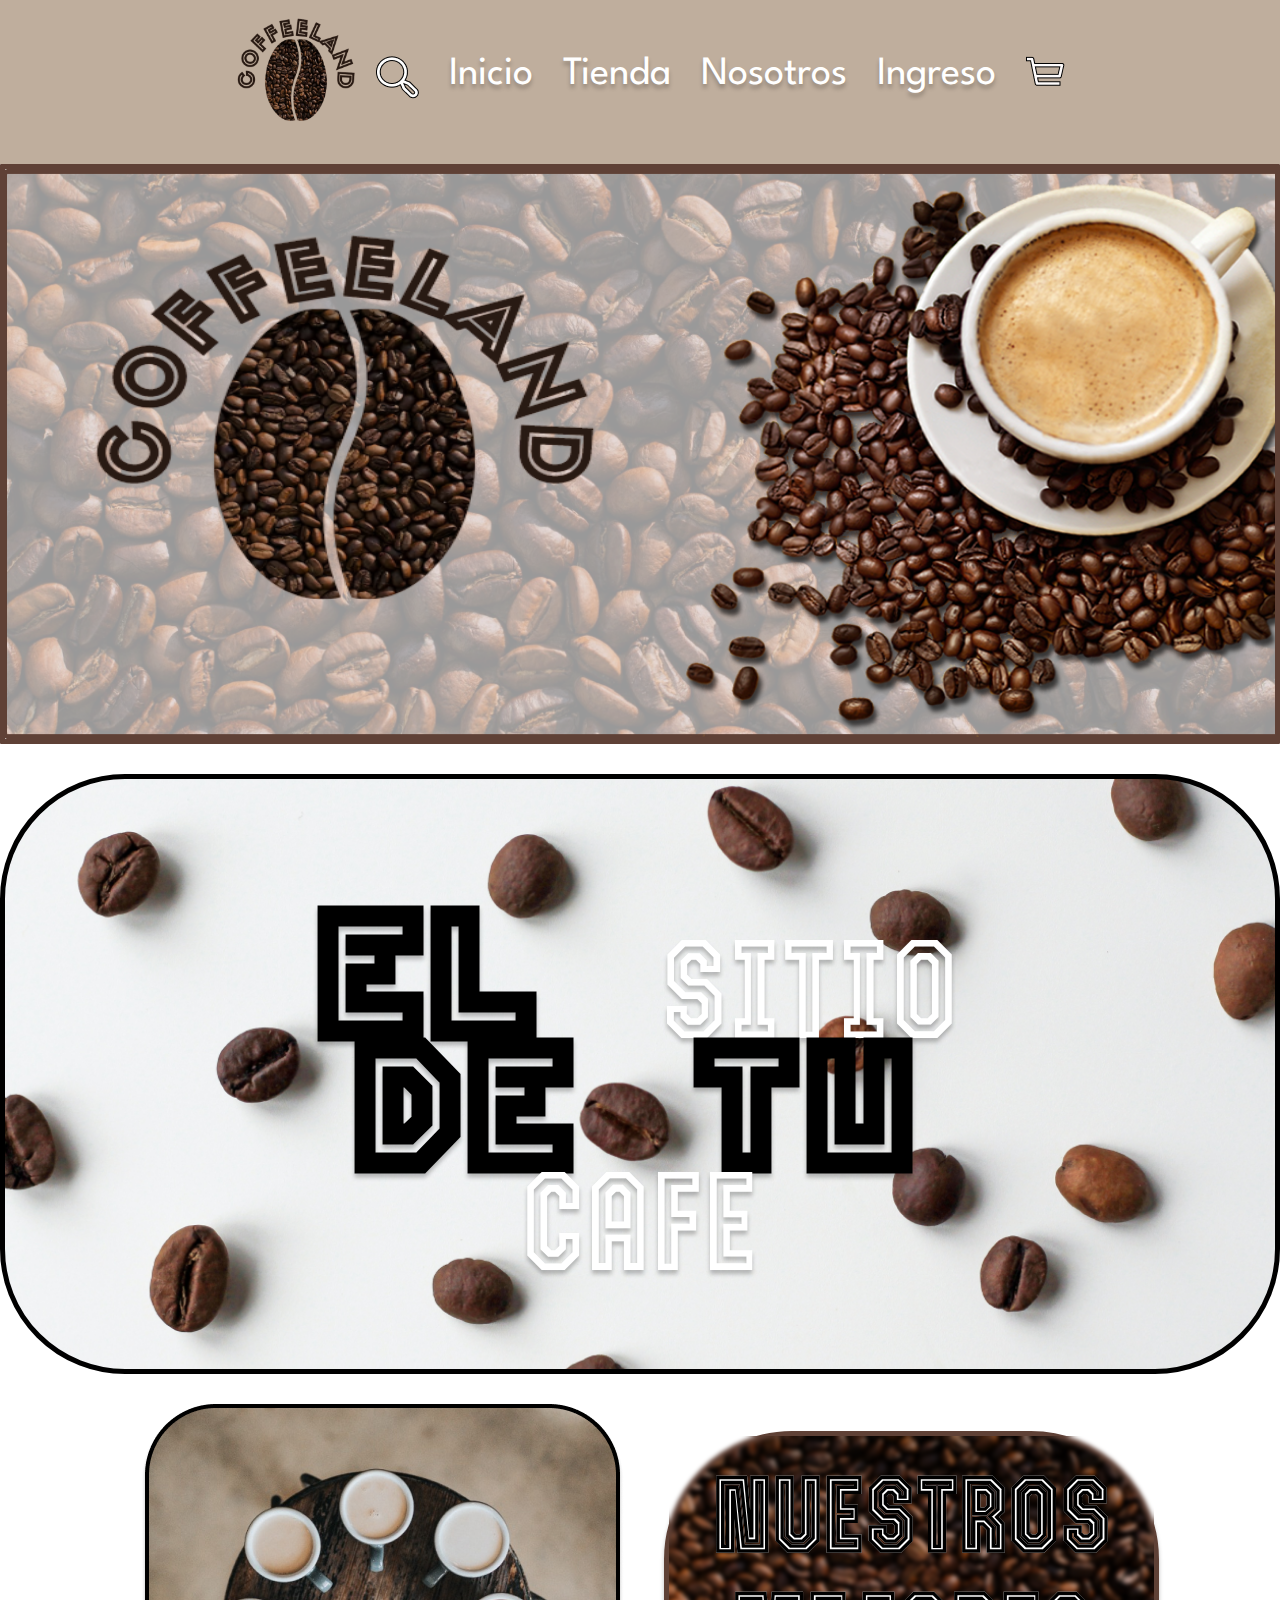
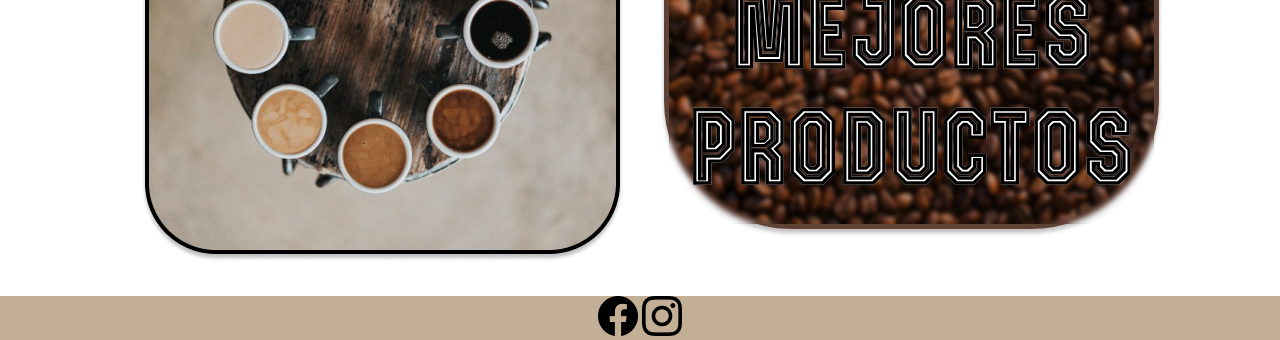
<file: index.html>
<!DOCTYPE html>
<html lang="en">

<head>
    <meta charset="UTF-8">
    <meta name="viewport" content="width=device-width, initial-scale=1.0">
    <meta name="keywords" content="cafe, cafeteria, cefetera, taza, grano de cafe">
    <meta name="description" content="Tienda dedicada a la venta de granos de cafe, cafeteras y herramientas para baristas. Envios a todo el pais con los precios mas competitivos del mercado.">
    <meta name="author" content="Coffeeland">
    <meta name="copyright" content="Coffeeland">
    <meta name="language" content="Espanol">
    <meta property="og:title" content=Coffeeland>
    <meta property="og:site_name" content=Coffeeland>
    <meta property="og:url" content="">
    <meta property="og:description" content=Tienda dedicada a la venta de insumos baristas. Envios a todo el pais.>
    <meta property="og:type" content=website>
    <meta property="og:image" content=https://images.unsplash.com/photo-1527596428171-7885b82c91c6?ixlib=rb-4.0.3&ixid=M3wxMjA3fDB8MHxwaG90by1wYWdlfHx8fGVufDB8fHx8fA%3D%3D&auto=format&fit=crop&w=1937&q=80>
    <title>Coffeeland</title>
    <link rel="icon" href="./assets/img/logo.ico">
    <link rel="stylesheet" href="./css/style.css">
</head>

<body>
    <header>
        <div>
            <a  href="#"><img class="logo-header" src="./assets/img/isologo.png" alt=""></a>
        </div>
        <nav>
            <ul class="navbar">
                <li><a href=""><img src="./assets/img/Buscar.png" alt="Buscar"></a></li>
                <li><a href="#">Inicio</a></li>
                <li><a href="./pages/Tienda.html">Tienda</a></li>
                <li><a href="./pages/Nosotros.html">Nosotros</a></li>
                <li><a href="./pages/Ingreso.html">Ingreso</a></li>
                <li><a href="./pages/Carrito.html"><img src="./assets/img/Carrito.png" alt="Carrito"></a></li>
            </ul>
        </nav>
    </header>
    <main>
        <section class="section1-inicio">
            <img class="img1-inicio" src="./assets/img/isologo.png" alt="logo">
            <img class="img2-inicio" src="./assets/img/taza-cafe.png" alt="taza">
        </section>
        <Section class="section2-inicio">
            <h1>EL <span>SITIO</span>  <br>DE TU <br> <span>CAFE</span></h1>
        </Section>
        <section class="section3-inicio">
            <div>
                <img src="./assets/img/carrete.png" alt="carrete">
            </div>
            <div class="enlace">
                <a href="./pages/Tienda.html" >
                    <h2>NUESTROS <br>MEJORES <br> PRODUCTOS</h2>
                </a>
            </div>
        </section>
    </main>
    <footer>
        <section>
            <a href="https://www.facebook.com" target="_blank"><img src="./assets/img/facebook.png" alt="facebook"></a>
            <a href="https://www.instagram.com" target="_blank"><img src="./assets/img/instagram.png" alt="Instagram"></a>
        </section>
    </footer>
</body>

</html>
</file>
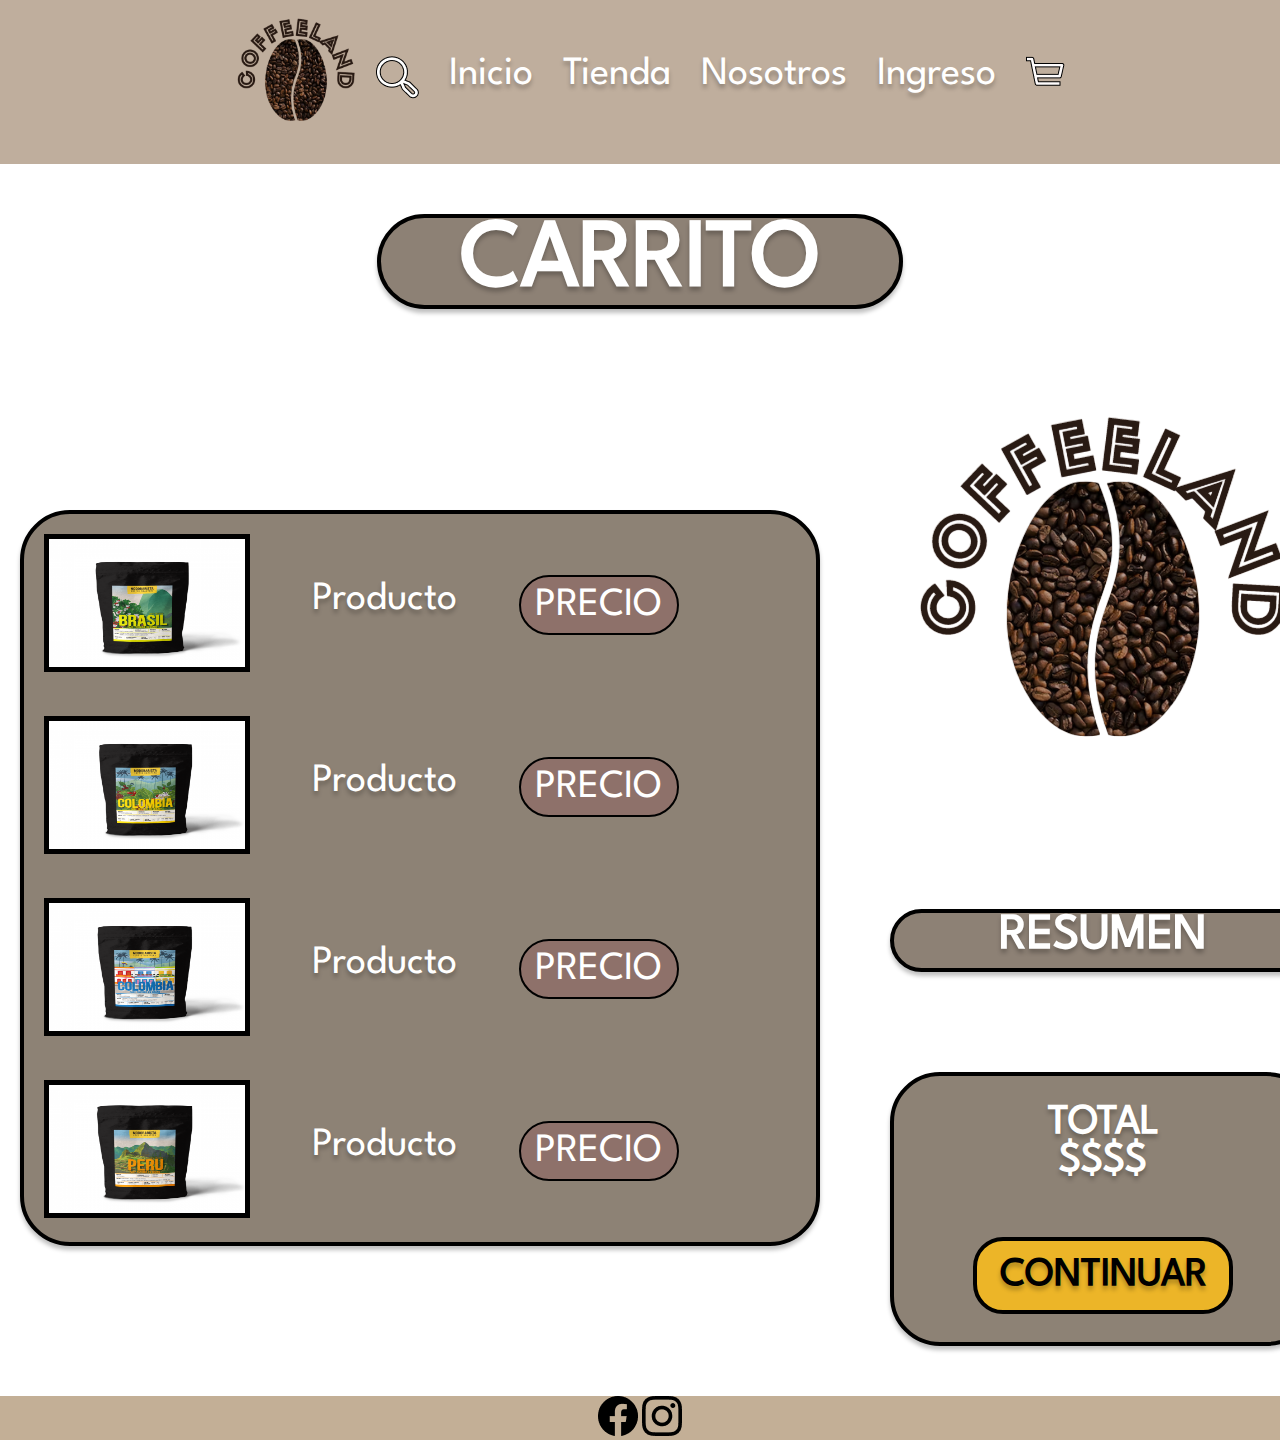
<file: pages/Carrito.html>
<!DOCTYPE html>
<html lang="en">
<head>
    <meta charset="UTF-8">
    <meta name="viewport" content="width=device-width, initial-scale=1.0">
    <meta name="keywords" content="carrito, resumen, compra, productos a comprar">
    <meta name="description" content="Resumen de su compra en Coffeeland.">
    <meta name="author" content="Coffeeland">
    <title>Carrito | Coffeeland</title>
    <link rel="icon" href="../assets/img/logo.ico">
    <link rel="stylesheet" href="../css/style.css">

</head>
<body>
    <header>
        <div>
            <a href="../index.html"><img  class="logo-header" src="../assets/img/isologo.png" alt=""></a>
        </div>
        <nav>
            <ul class="navbar">
                <li><a href=""><img src="../assets/img/Buscar.png" alt="Buscar"></a></li>
                <li><a href="../index.html">Inicio</a></li>
                <li><a href="./Tienda.html">Tienda</a></li>
                <li><a href="./Nosotros.html">Nosotros</a></li>
                <li><a href="./Ingreso.html">Ingreso</a></li>
                <li><a href="#"><img src="../assets/img/Carrito.png" alt="Carrito"></a></li>
            </ul>
        </nav>
    </header>
    <main>
        <div class="titulo-carrito">
            <h1>CARRITO</h1>
        </div>
        <section class="carrito">
            <section>
                <ul class="productos-carrito">
                    <li>          
                        <div>
                            <img class="tam-img2" src="../assets/img/in-1.png" alt="Producto-carrito">
                        </div>
                        <div>
                            <h3>Producto</h3>
                        </div>
                        <div class="precio-carrito">
                            <h4>PRECIO</h4>
                        </div>
                    </li>
                    <li>          
                        <div>
                            <img class="tam-img2" src="../assets/img/in-2.png" alt="Producto-carrito">
                        </div>
                        <div>
                            <h3>Producto</h3>
                        </div>
                        <div class="precio-carrito">
                            <h4>PRECIO</h4>
                        </div>
                    </li>
                    <li>          
                        <div>
                            <img class="tam-img2" src="../assets/img/in-3.png" alt="Producto-carrito">
                        </div>
                        <div>
                            <h3>Producto</h3>
                        </div>
                        <div class="precio-carrito">
                            <h4>PRECIO</h4>
                        </div>
                    </li>
                    <li>          
                        <div>
                            <img class="tam-img2" src="../assets/img/in-4.png" alt="Producto-carrito">
                        </div>
                        <div>
                            <h3>Producto</h3>
                        </div>
                        <div class="precio-carrito">
                            <h4>PRECIO</h4>
                        </div>
                    </li>
                    
                </ul>
            </section>
            <section class="section2-carrito">
                <img src="../assets/img/isologo.png" alt="Coffeeland">
                <h2>RESUMEN</h2>
                <section class="resumen">
                    <div >
                        <h3>TOTAL</h3>
                        <h3>$$$$</h3>
                    </div> 
                    <div>
                        <a href="../index.html"><button class="boton-continuar">CONTINUAR</button></a>
                    </div>
                </section>
            </section>
        </section>
    </main>
    <footer>
        <section>
            <a href="https://www.facebook.com" target="_blank"><img src="../assets/img/facebook.png" alt="facebook"></a>
            <a href="https://www.instagram.com" target="_blank"><img src="../assets/img/instagram.png" alt="Instagram"></a>
        </section>
    </footer>
</body>
</html>
</file>
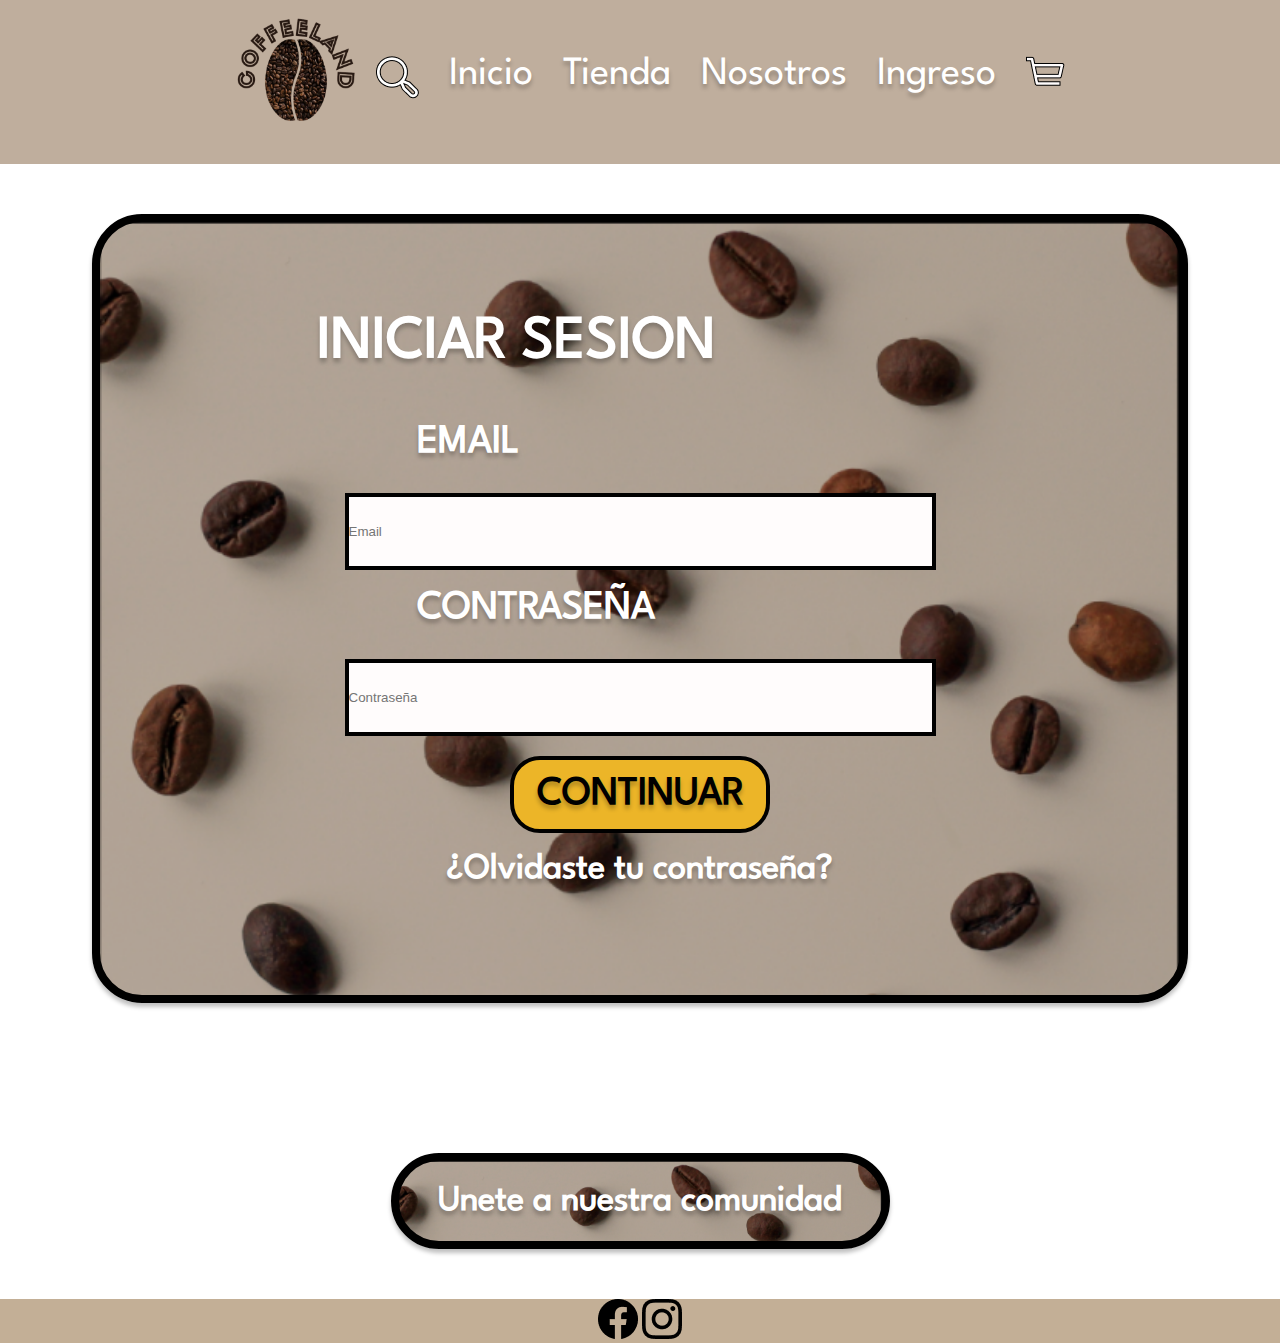
<file: pages/Ingreso.html>
<!DOCTYPE html>
<html lang="en">
<head>
    <meta charset="UTF-8">
    <meta name="viewport" content="width=device-width, initial-scale=1.0">
    <meta name="keywords" content="ingreso, login, sign up, cuenta">
    <meta name="description" content="Inicie sesion para realizar su compra en Coffeeland.">
    <meta name="author" content="Coffeeland">
    <title>Ingreso | Coffeeland</title>
    <link rel="icon" href="../assets/img/logo.ico">
    <link rel="stylesheet" href="../css/style.css">

</head>
<body>
    <header>
        <div>
            <a href="../index.html"><img class="logo-header" src="../assets/img/isologo.png" alt=""></a>
        </div>
        <nav>
            <ul class="navbar">
                <li><a href=""><img src="../assets/img/Buscar.png" alt="Buscar"></a></li>
                <li><a href="../index.html">Inicio</a></li>
                <li><a href="./Tienda.html">Tienda</a></li>
                <li><a href="./Nosotros.html">Nosotros</a></li>
                <li><a href="#">Ingreso</a></li>
                <li><a href="./Carrito.html"><img src="../assets/img/Carrito.png" alt="Carrito"></a></li>
            </ul>
        </nav>
    </header>
    <main class="main-login">
        <section class="login">
            <h1>INICIAR SESION</h1>
            <div>
                <form class="form-login" action="">
                    <label for="email">EMAIL</label>
                    <input class="datos" type="email" placeholder="Email" required>
                    <label for="password">CONTRASEÑA</label>
                    <input class="datos" type="password" placeholder="Contraseña" required>
                    <a href="../index.html"><input type="submit" value="CONTINUAR" class="boton-continuar"></a>
                </form>
            </div>
            <div>
                <h3>¿Olvidaste tu contraseña?</h3>
            </div>
        </section>
        <section class="login-section2">
            <h2><a href="">Unete a nuestra comunidad</a></h2>
        </section>
    </main>
    <footer>
        <section>
            <a href="https://www.facebook.com" target="_blank"><img src="../assets/img/facebook.png" alt="facebook"></a>
            <a href="https://www.instagram.com" target="_blank"><img src="../assets/img/instagram.png" alt="Instagram"></a>
        </section>
    </footer>
</body>
</html>
</file>
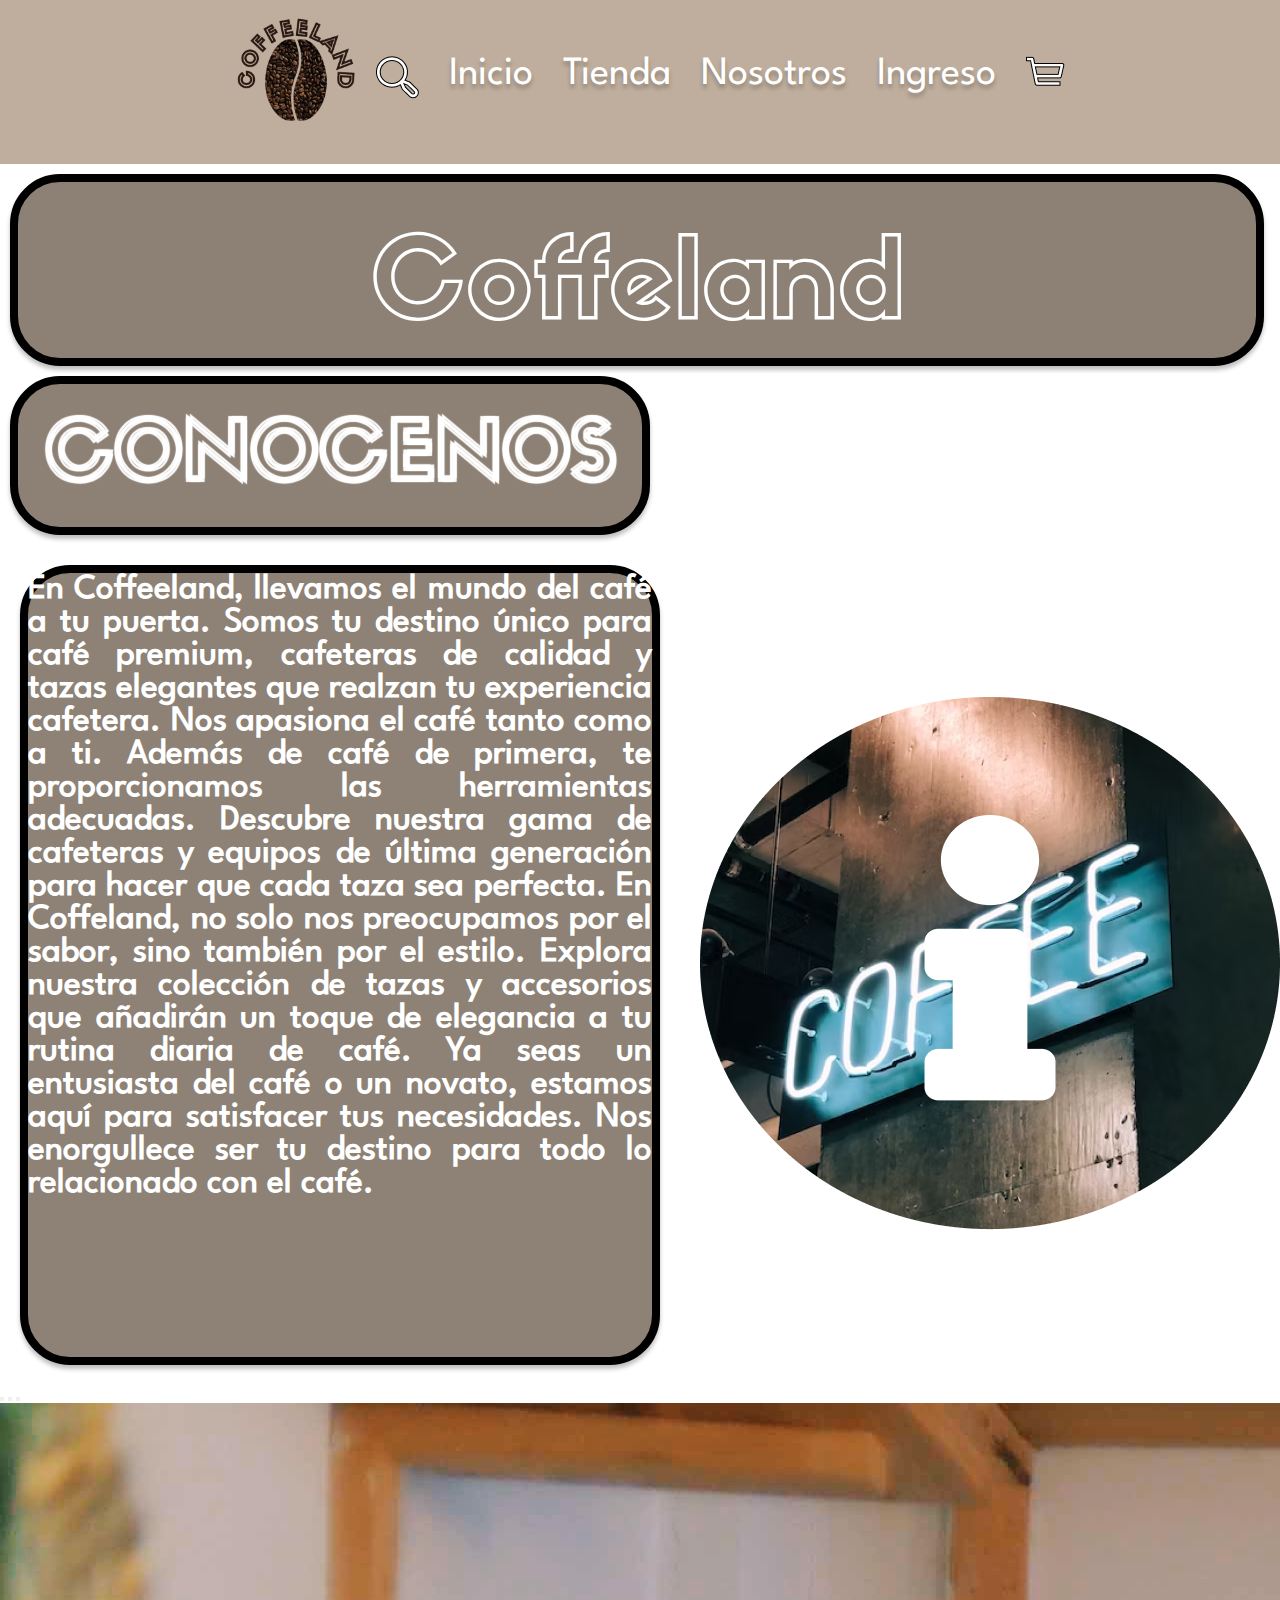
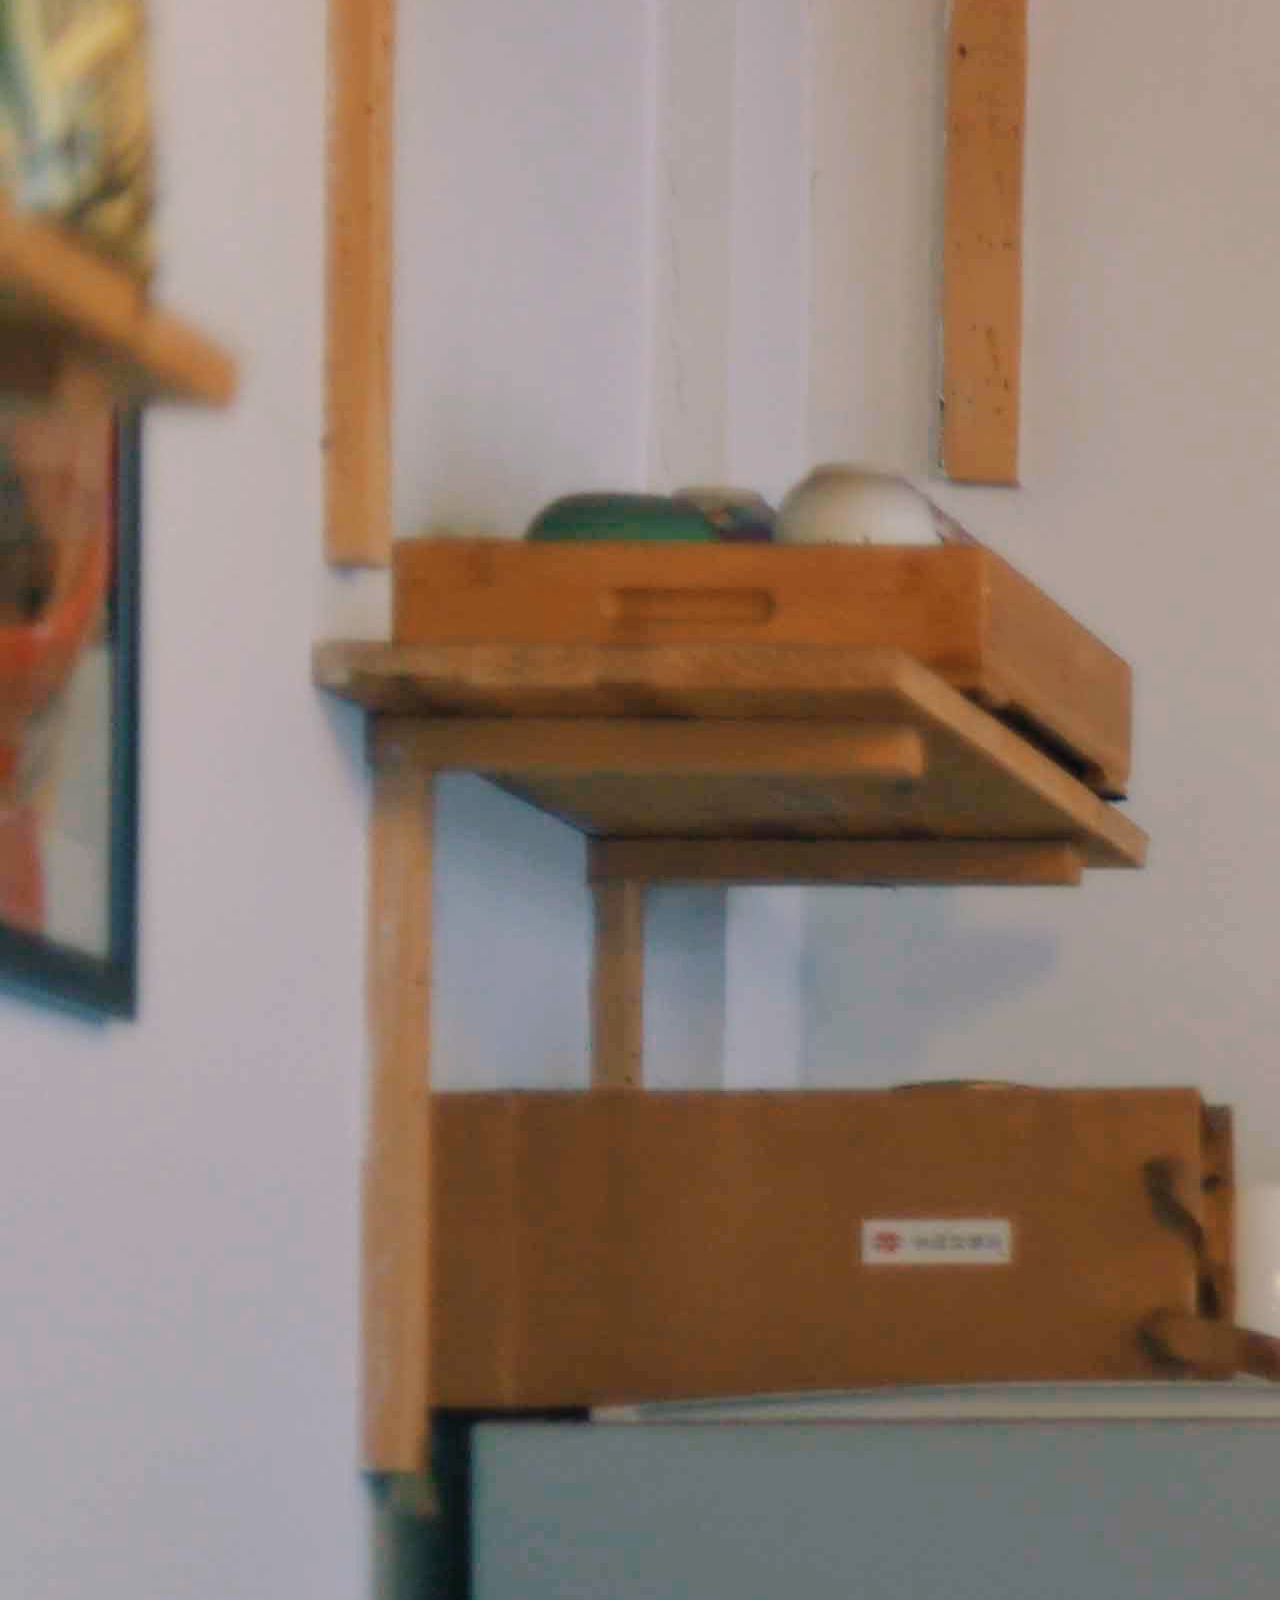
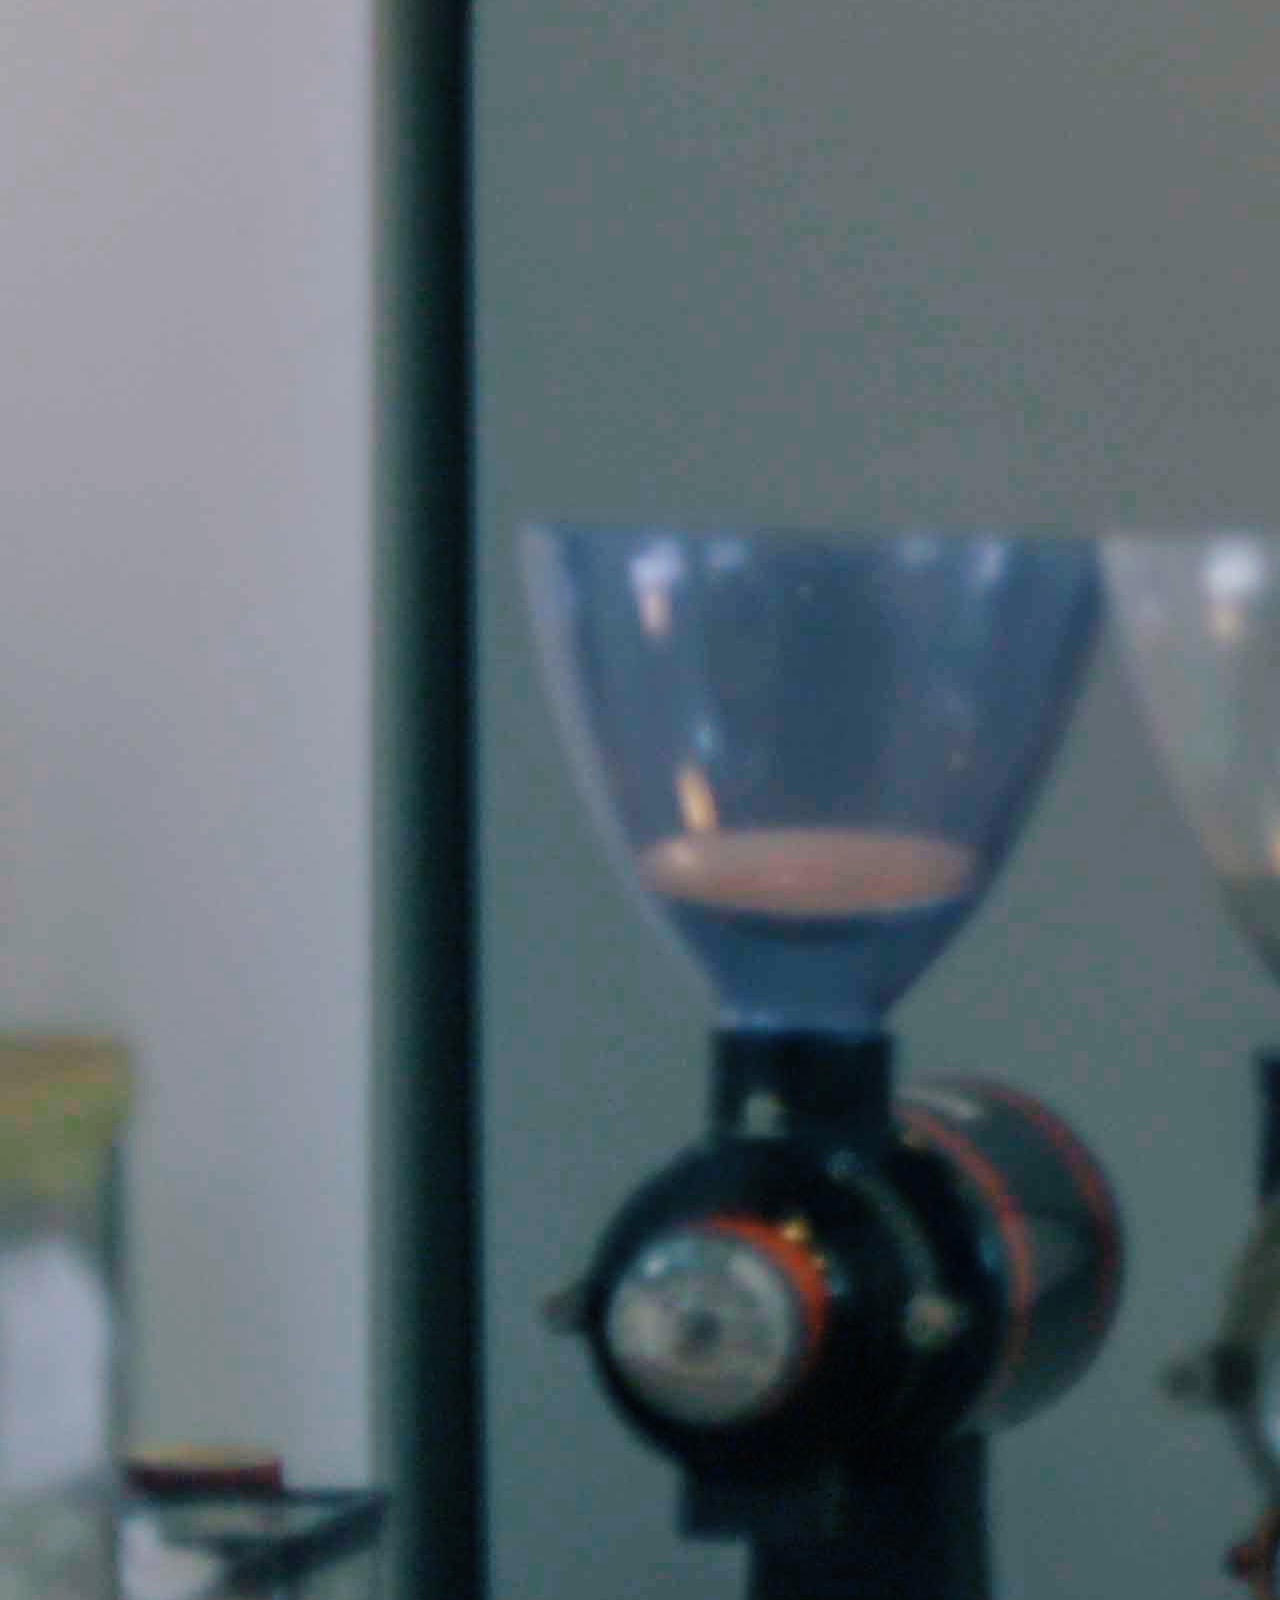
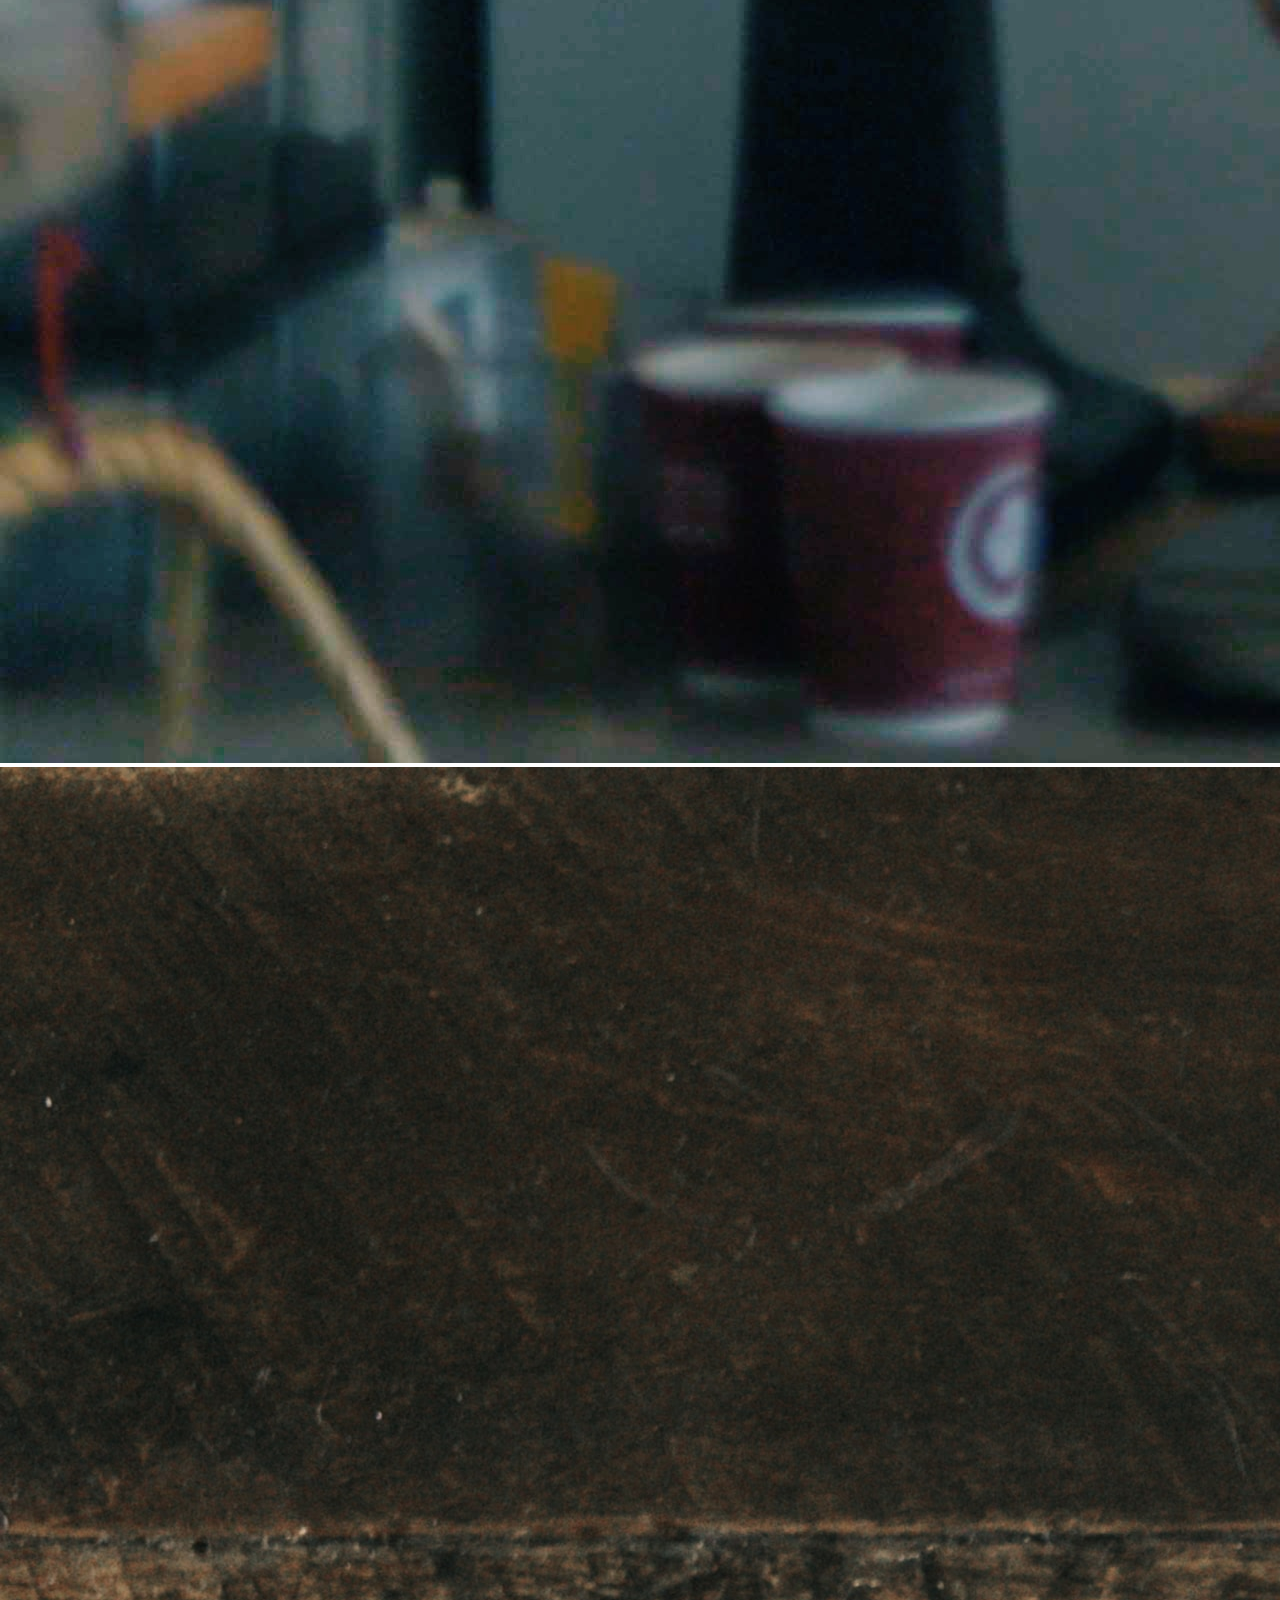
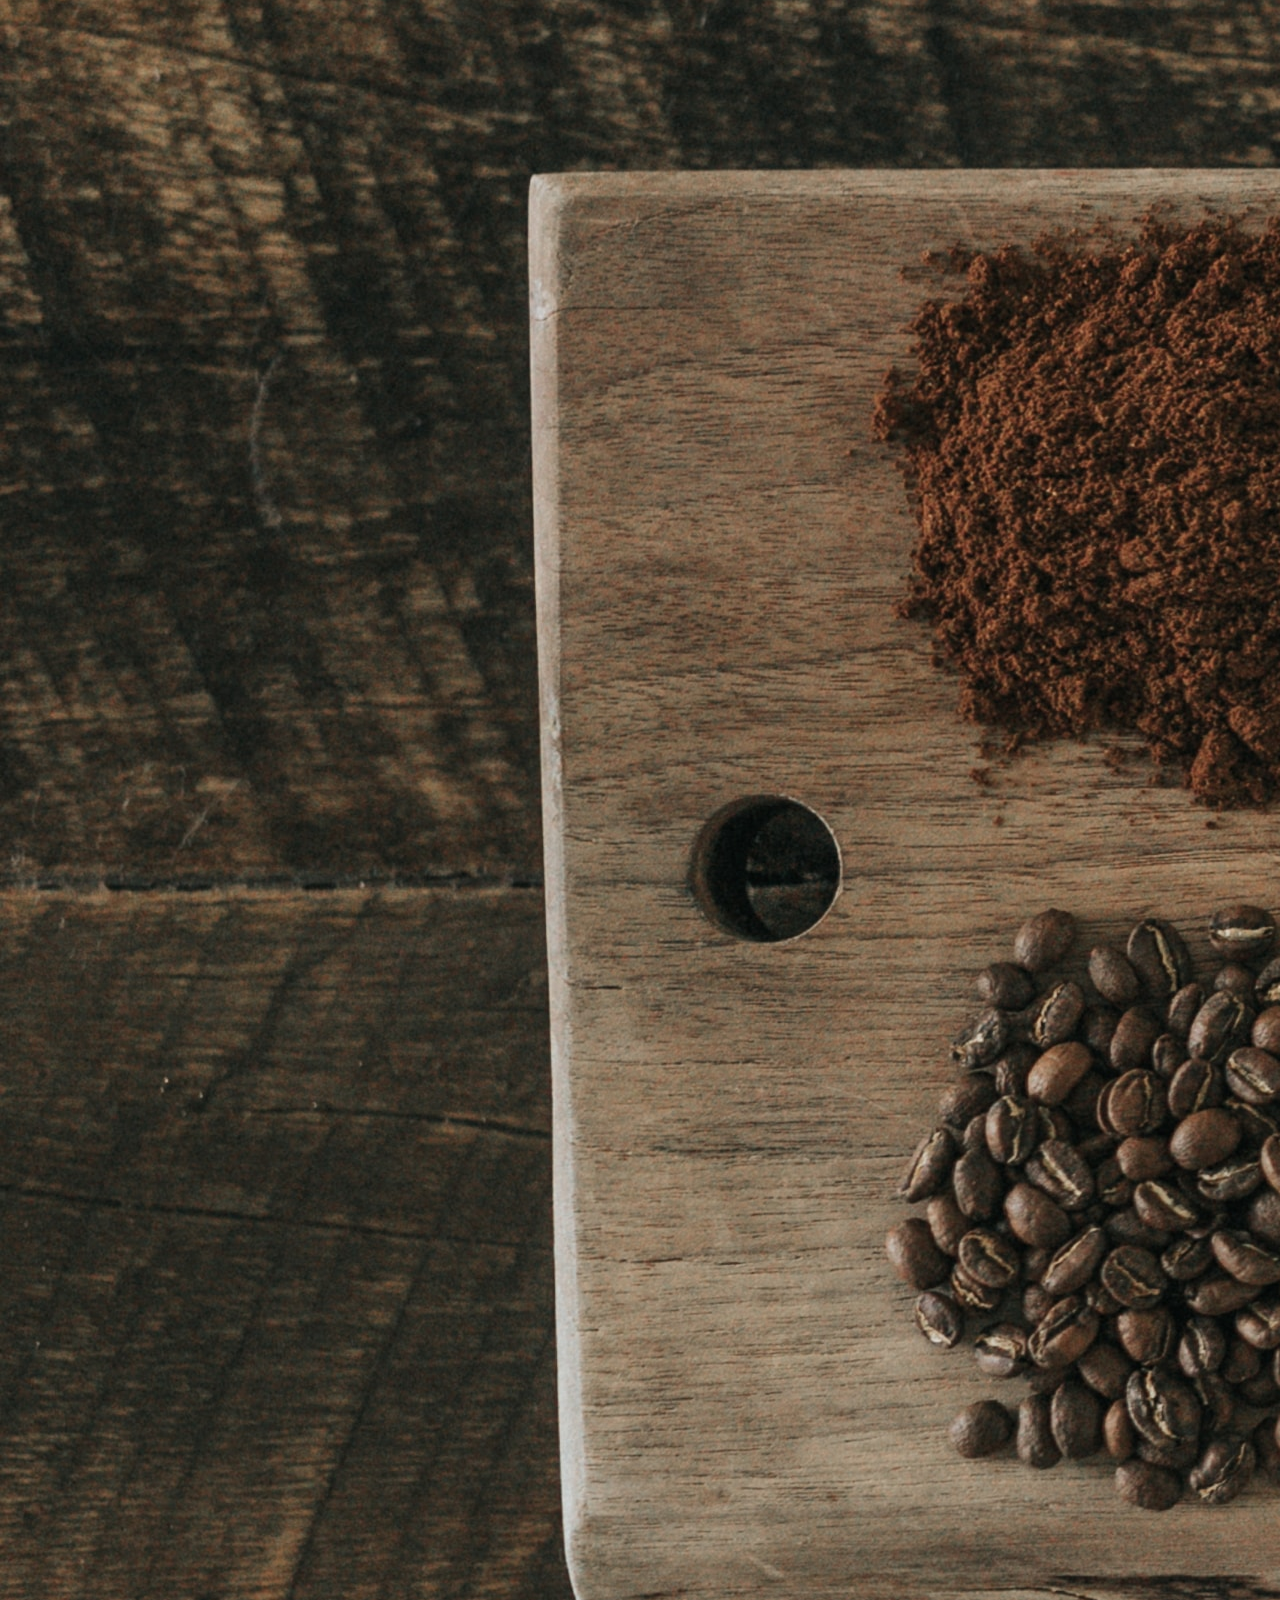
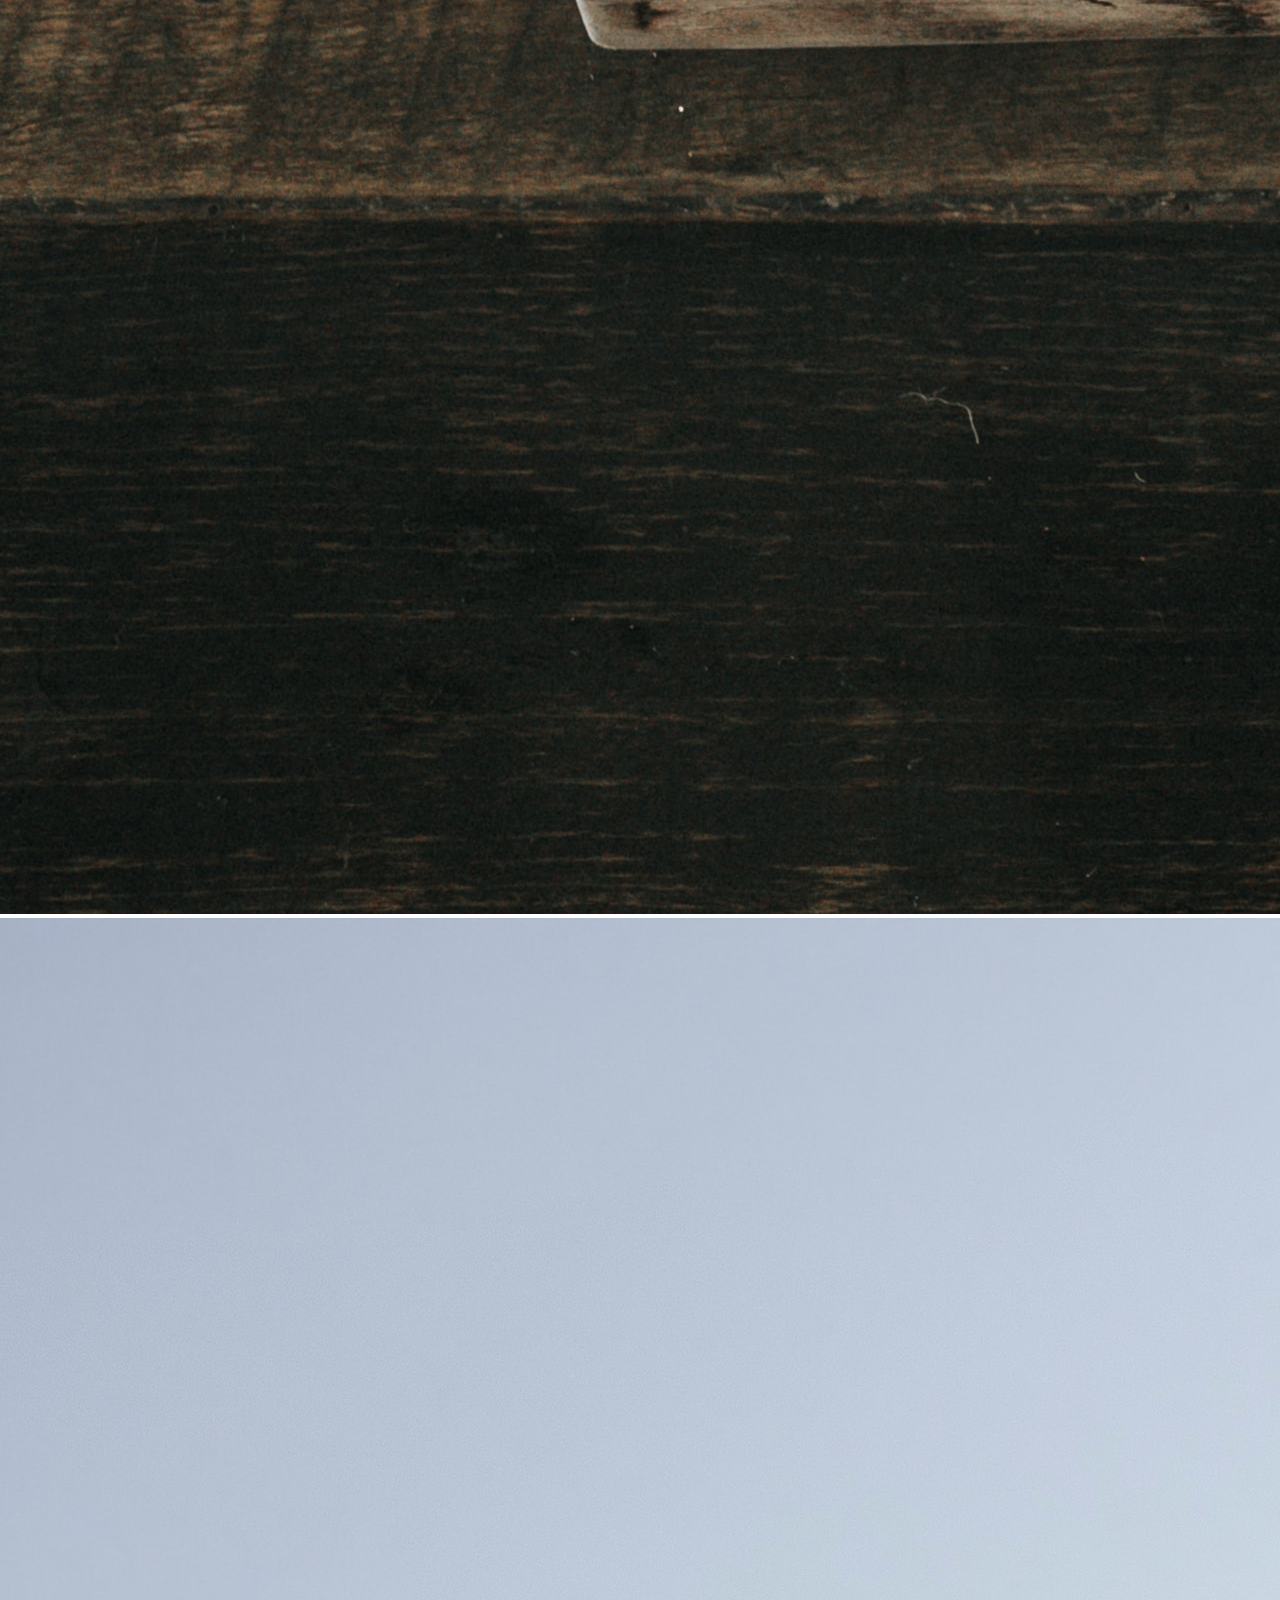
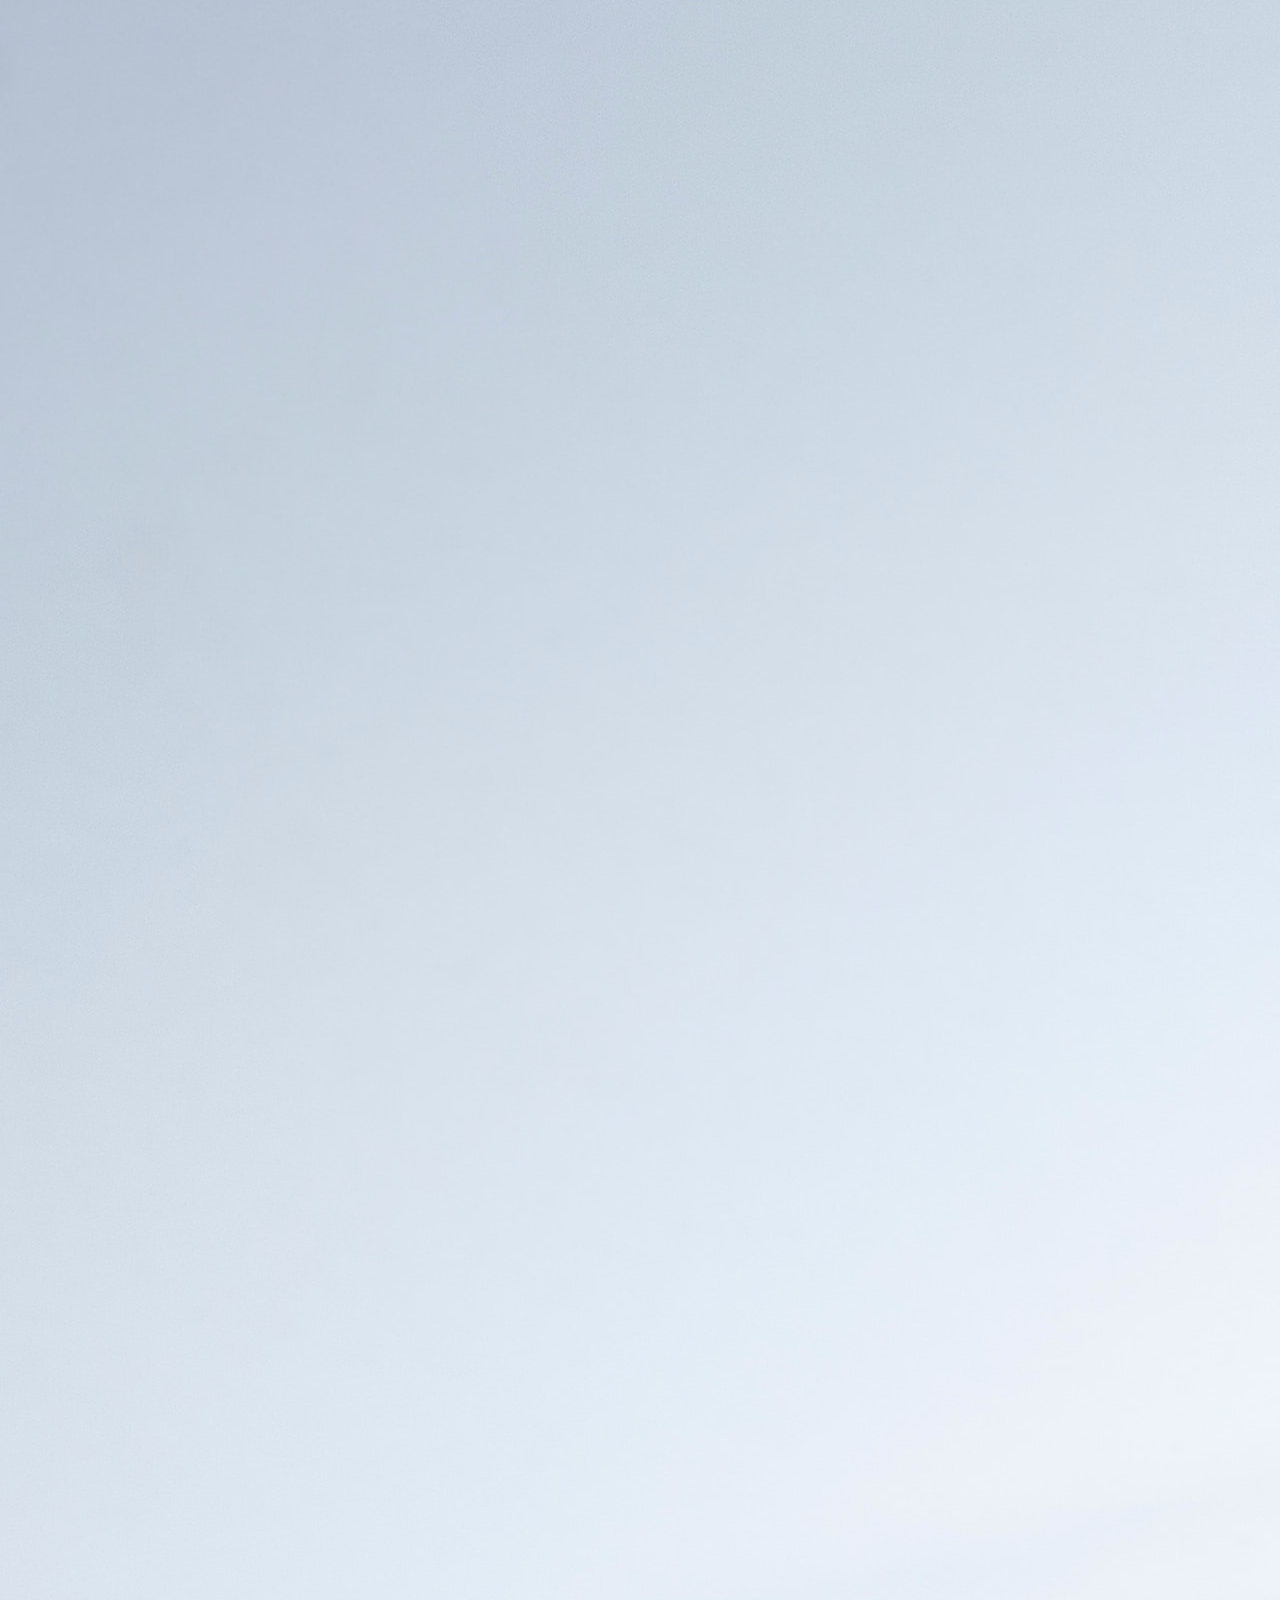
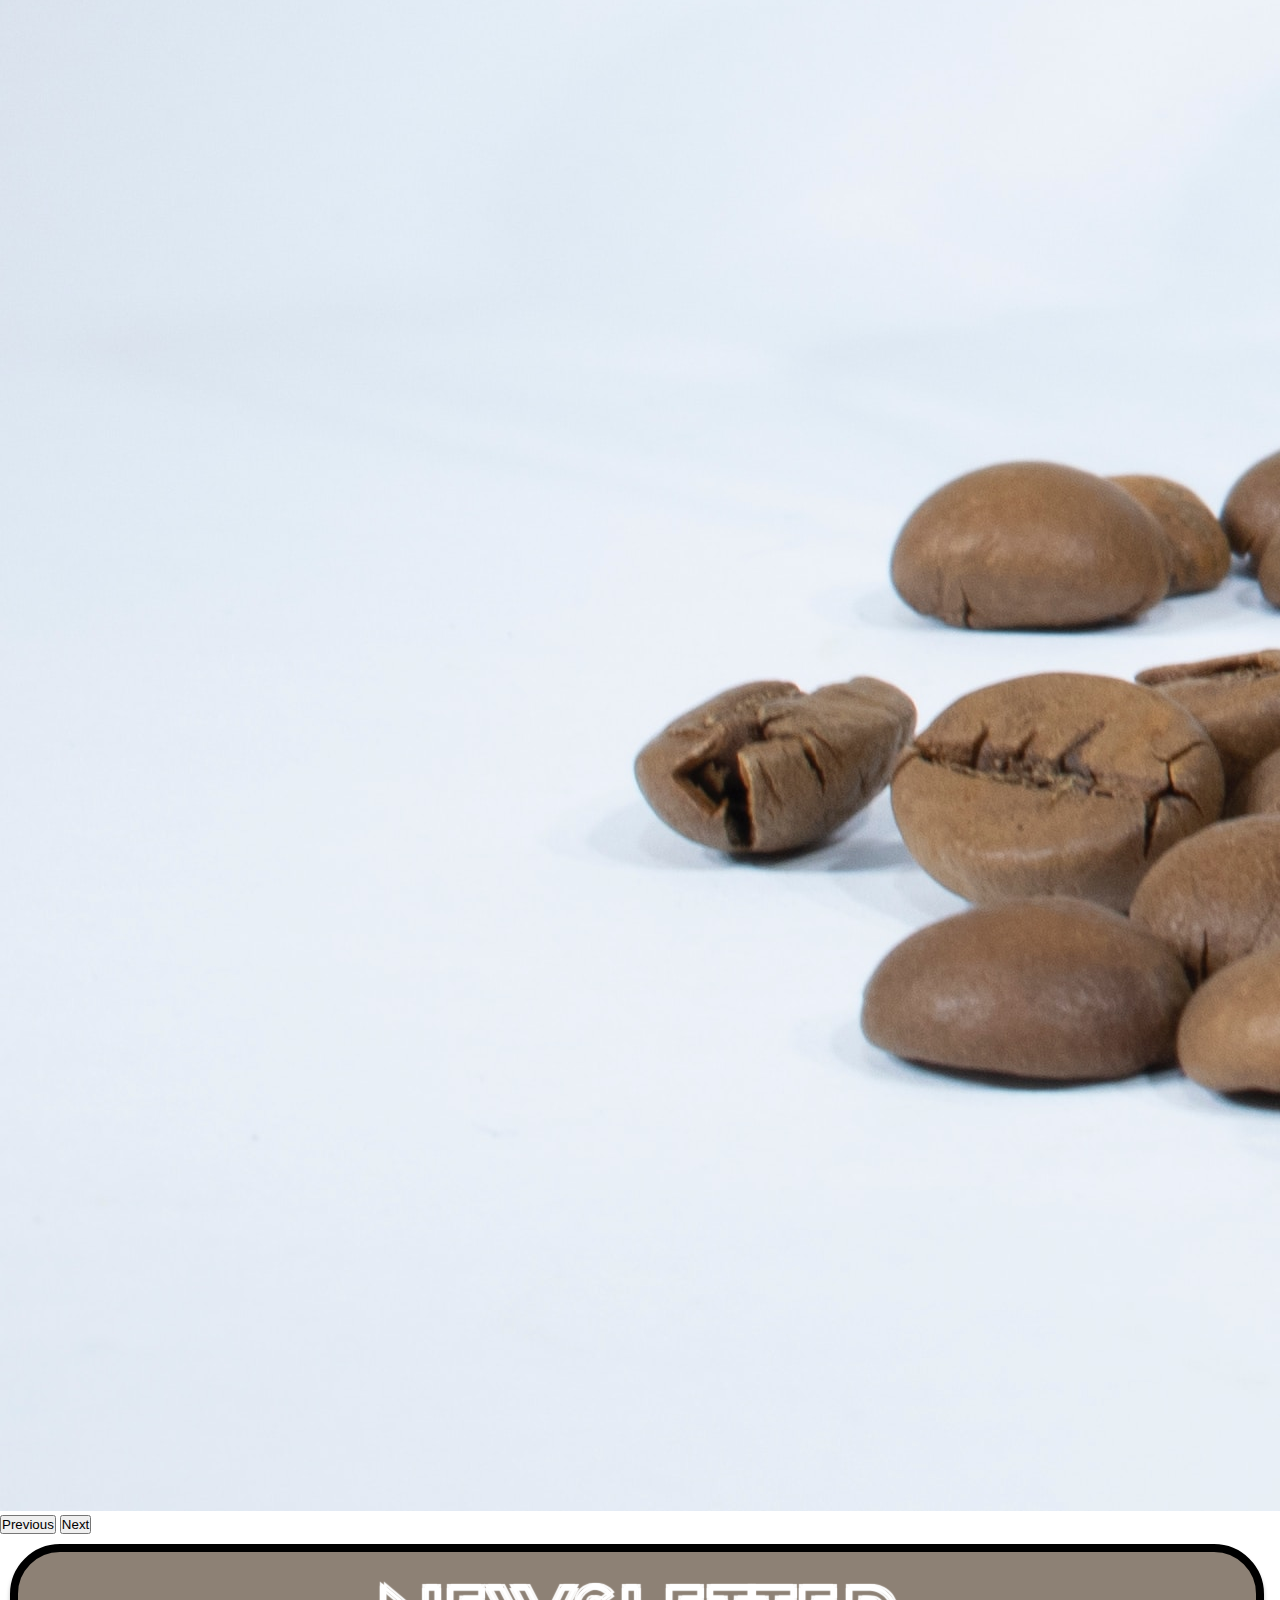
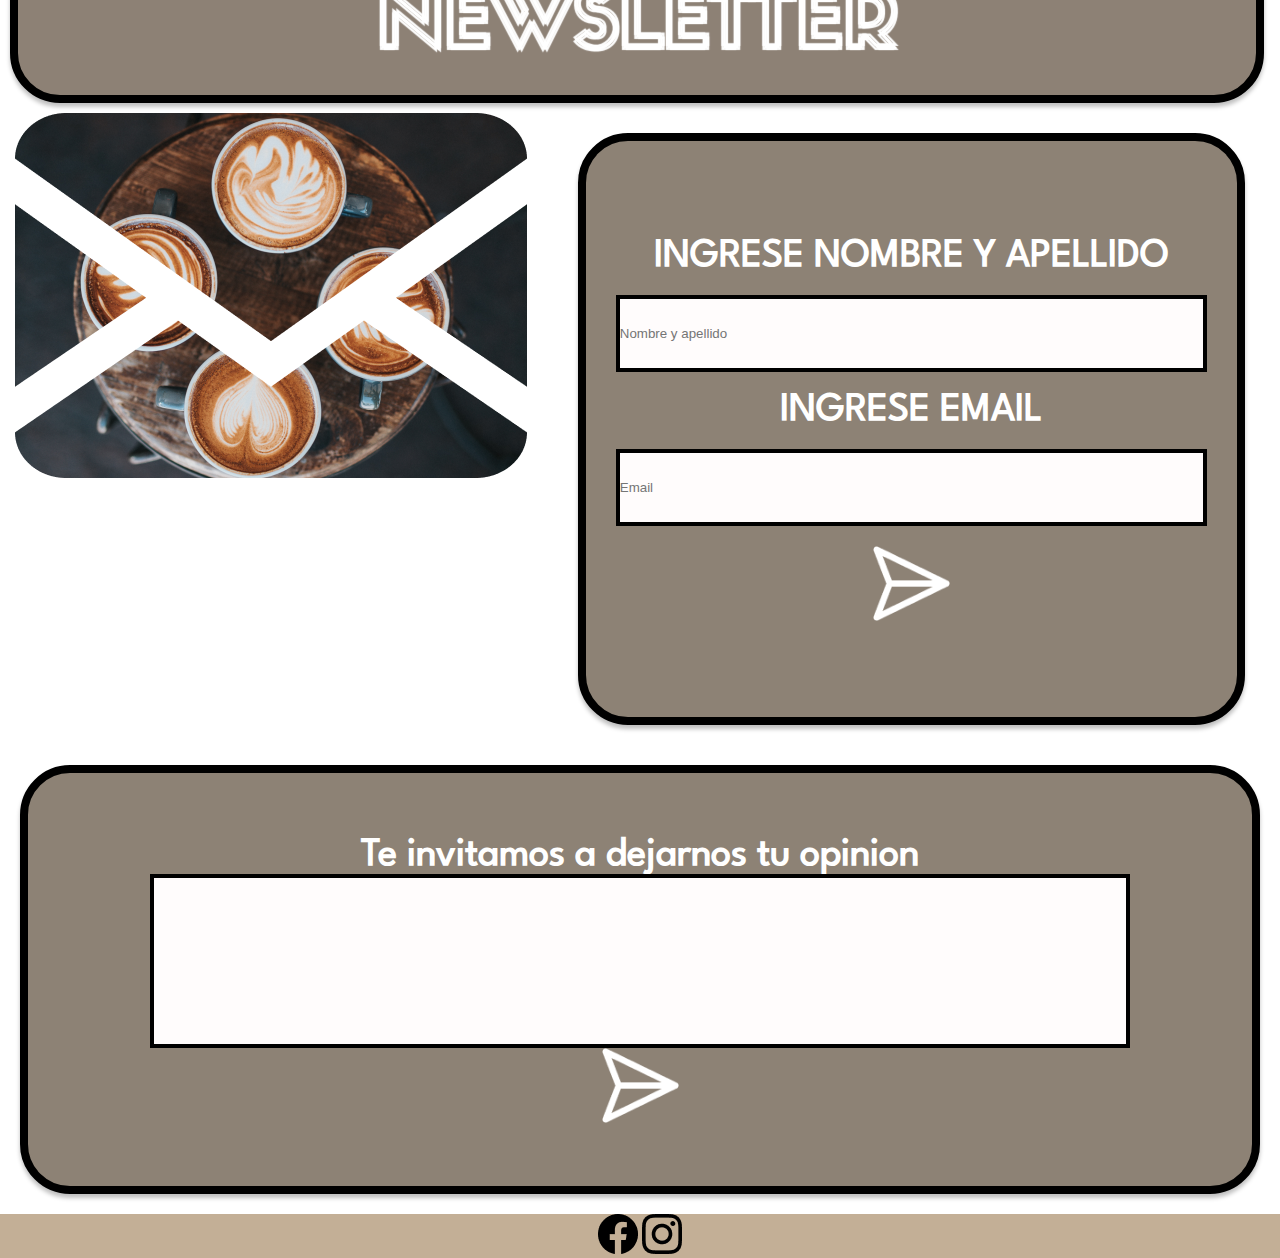
<file: pages/Nosotros.html>
<!DOCTYPE html>
<html lang="en">
<head>
    <meta charset="UTF-8">
    <meta name="viewport" content="width=device-width, initial-scale=1.0">
    <meta name="keywords" content="ccontacto, Newsletter, nosotros, about us">
    <meta name="description" content="Contactenos y mantengase informado de las ultimas novedades del mundo del cafe.">
    <meta name="author" content="Coffeeland">
    <title>Nosotros | Coffeeland</title>
    <link rel="icon" href="../assets/img/logo.ico">
    <link rel="stylesheet" href="../css/style.css">
    <link href="https://cdn.jsdelivr.net/npm/bootstrap@5.3.2/dist/css/bootstrap.min.css" rel="stylesheet" integrity="sha384-T3c6CoIi6uLrA9TneNEoa7RxnatzjcDSCmG1MXxSR1GAsXEV/Dwwykc2MPK8M2HN" crossorigin="anonymous">
</head>
<body>
        <header>
            <div>
                <a href="../index.html"><img class="logo-header" src="../assets/img/isologo.png" alt=""></a>
            </div>
            <nav>
                <ul class="navbar">
                    <li><a href=""><img src="../assets/img/Buscar.png" alt="Buscar"></a></li>
                    <li><a href="../index.html">Inicio</a></li>
                    <li><a href="./Tienda.html">Tienda</a></li>
                    <li><a href="#">Nosotros</a></li>
                    <li><a href="./Ingreso.html">Ingreso</a></li>
                    <li><a href="./Carrito.html"><img src="../assets/img/Carrito.png" alt="Carrito"></a></li>
                </ul>
            </nav>
        </header>
        <main class="main-nosotros">
                <div class="principal-nosotros">
                    <h1 >Coffeland</h1>
                </div>
                <div class="titulo-nosotros">
                    <h2>CONOCENOS</h2>
                </div>
                <section class="container-conocenos">
                    <div class="container-parrafo">
                        <p>En Coffeeland, llevamos el mundo del café a tu puerta. Somos tu destino único para café premium, cafeteras de calidad y tazas elegantes que realzan tu experiencia cafetera.
                            Nos apasiona el café tanto como a ti. Además de café de primera, te proporcionamos las herramientas adecuadas. Descubre nuestra gama de cafeteras y equipos de última generación para hacer que cada taza sea perfecta.
                            En Coffeland, no solo nos preocupamos por el sabor, sino también por el estilo. Explora nuestra colección de tazas y accesorios que añadirán un toque de elegancia a tu rutina diaria de café.
                            Ya seas un entusiasta del café o un novato, estamos aquí para satisfacer tus necesidades. Nos enorgullece ser tu destino para todo lo relacionado con el café. 
                            </p>
                    </div>
                    <div>
                        <img  class="imagen-conocenos" src="../assets/img/iconconocenos.png" alt="Conocenos">
                    </div>
            </section>
            <section class="bootstrap container ">
                <div id="carouselExampleIndicators" class="carousel slide">
                    <div class="carousel-indicators">
                      <button type="button" data-bs-target="#carouselExampleIndicators" data-bs-slide-to="0" class="active" aria-current="true" aria-label="Slide 1"></button>
                      <button type="button" data-bs-target="#carouselExampleIndicators" data-bs-slide-to="1" aria-label="Slide 2"></button>
                      <button type="button" data-bs-target="#carouselExampleIndicators" data-bs-slide-to="2" aria-label="Slide 3"></button>
                    </div>
                    <div class="carousel-inner">
                      <div class="carousel-item active">
                        <img src="../assets/img/carr-1.jpg" class="d-block w-100" alt="carrousel1">
                      </div>
                      <div class="carousel-item">
                        <img src="../assets/img/carr-2.jpg" class="d-block w-100" alt="carrousel2">
                      </div>
                      <div class="carousel-item">
                        <img src="../assets/img/carr-3.jpg" class="d-block w-100" alt="carrousel3">
                      </div>
                    </div>
                    <button class="carousel-control-prev" type="button" data-bs-target="#carouselExampleIndicators" data-bs-slide="prev">
                      <span class="carousel-control-prev-icon" aria-hidden="true"></span>
                      <span class="visually-hidden">Previous</span>
                    </button>
                    <button class="carousel-control-next" type="button" data-bs-target="#carouselExampleIndicators" data-bs-slide="next">
                      <span class="carousel-control-next-icon" aria-hidden="true"></span>
                      <span class="visually-hidden">Next</span>
                    </button>
                  </div>
            </section>
                <div class="titulo-nosotros titulo-newsletter">
                    <h2>NEWSLETTER</h2>
                </div>
            <section class="section2-nosotros">
                <div>
                    <img class="imagen-newsletter" src="../assets/img/iconomail.png" alt="Newsletter">
                </div>
                <div>
                    <form action="" class="form">
                        <label for="nombre">INGRESE NOMBRE Y APELLIDO</label>
                        <input class="datos" type="nombre" placeholder="Nombre y apellido" required>
                        <label for="email">INGRESE EMAIL</label>
                        <input class="datos" type="email" placeholder="Email" required >
                        <input type="image" src="../assets/img/iconenviar.png" alt="Enviar" class="boton-enviar">
                    </form>
                </div>
                </section>
            <section>
                <form action="" class="opinion">
                    <label class="label for="opinion">Te invitamos a dejarnos tu opinion</label>
                    <input type="opinion" class="input-opinion">
                    <input type="image" src="../assets/img/iconenviar.png" alt="Enviar" class="boton-enviar">
                </form>
            </section>
        </main>
        <footer class="footer-nosotros">
            <section>
                <a href="https://www.facebook.com" target="_blank"><img src="../assets/img/facebook.png" alt="facebook"></a>
                <a href="https://www.instagram.com" target="_blank"><img src="../assets/img/instagram.png" alt="Instagram"></a>
            </section>
        </footer>    
    <script src="https://cdn.jsdelivr.net/npm/@popperjs/core@2.11.8/dist/umd/popper.min.js" integrity="sha384-I7E8VVD/ismYTF4hNIPjVp/Zjvgyol6VFvRkX/vR+Vc4jQkC+hVqc2pM8ODewa9r" crossorigin="anonymous"></script>
    <script src="https://cdn.jsdelivr.net/npm/bootstrap@5.3.2/dist/js/bootstrap.min.js" integrity="sha384-BBtl+eGJRgqQAUMxJ7pMwbEyER4l1g+O15P+16Ep7Q9Q+zqX6gSbd85u4mG4QzX+" crossorigin="anonymous"></script>
</body>
</html>
</file>
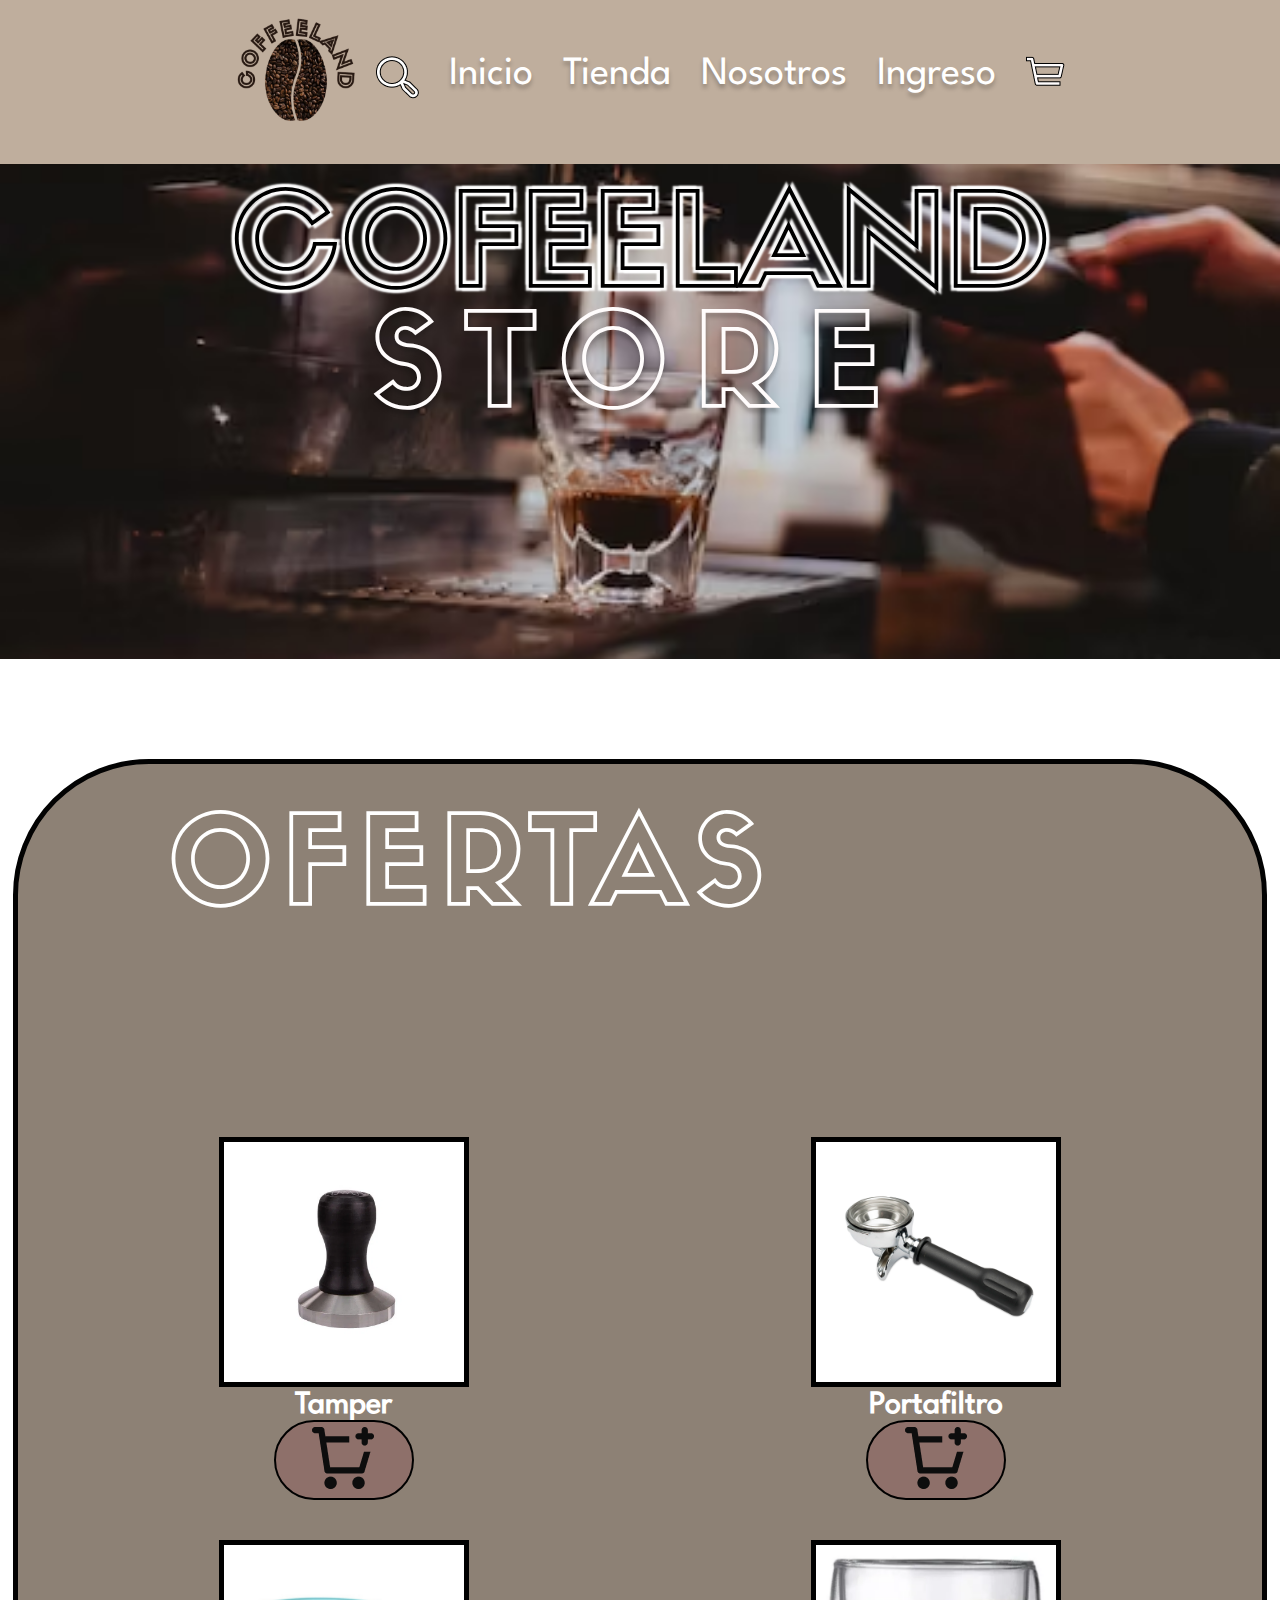
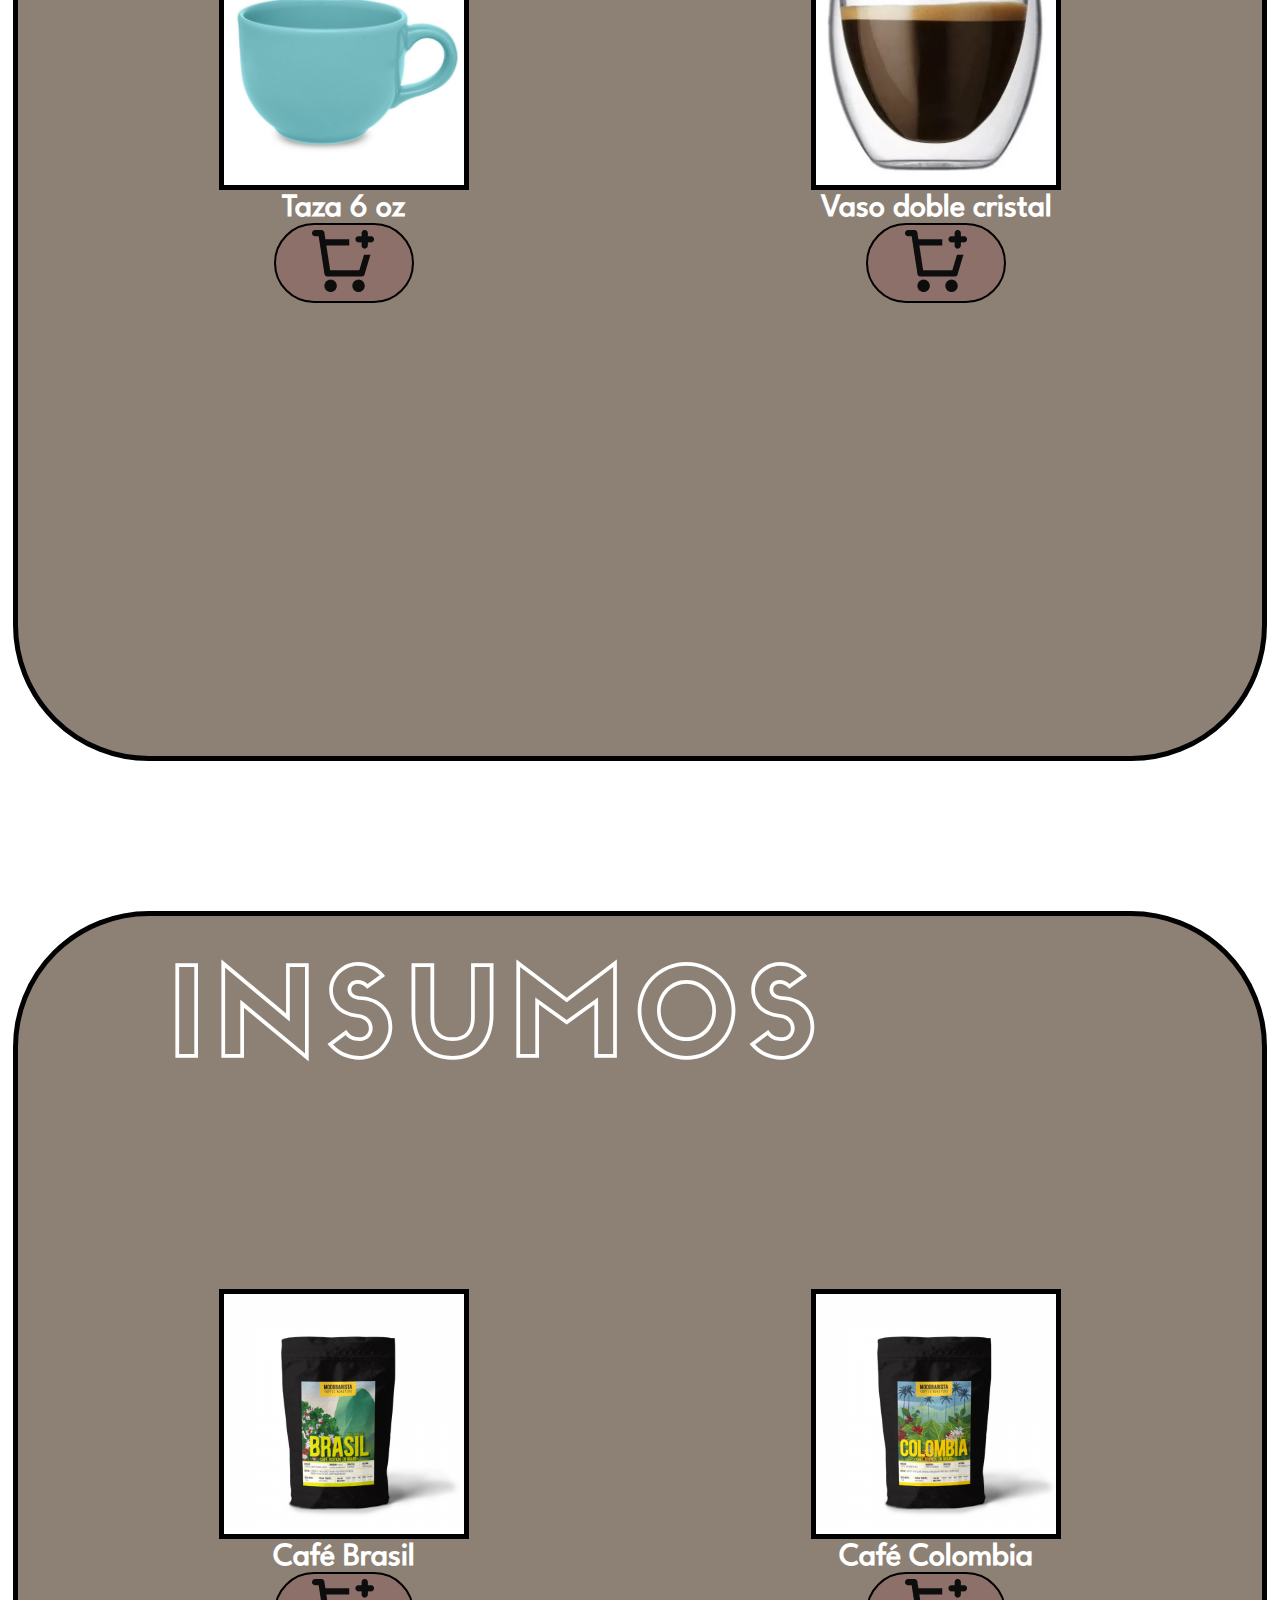
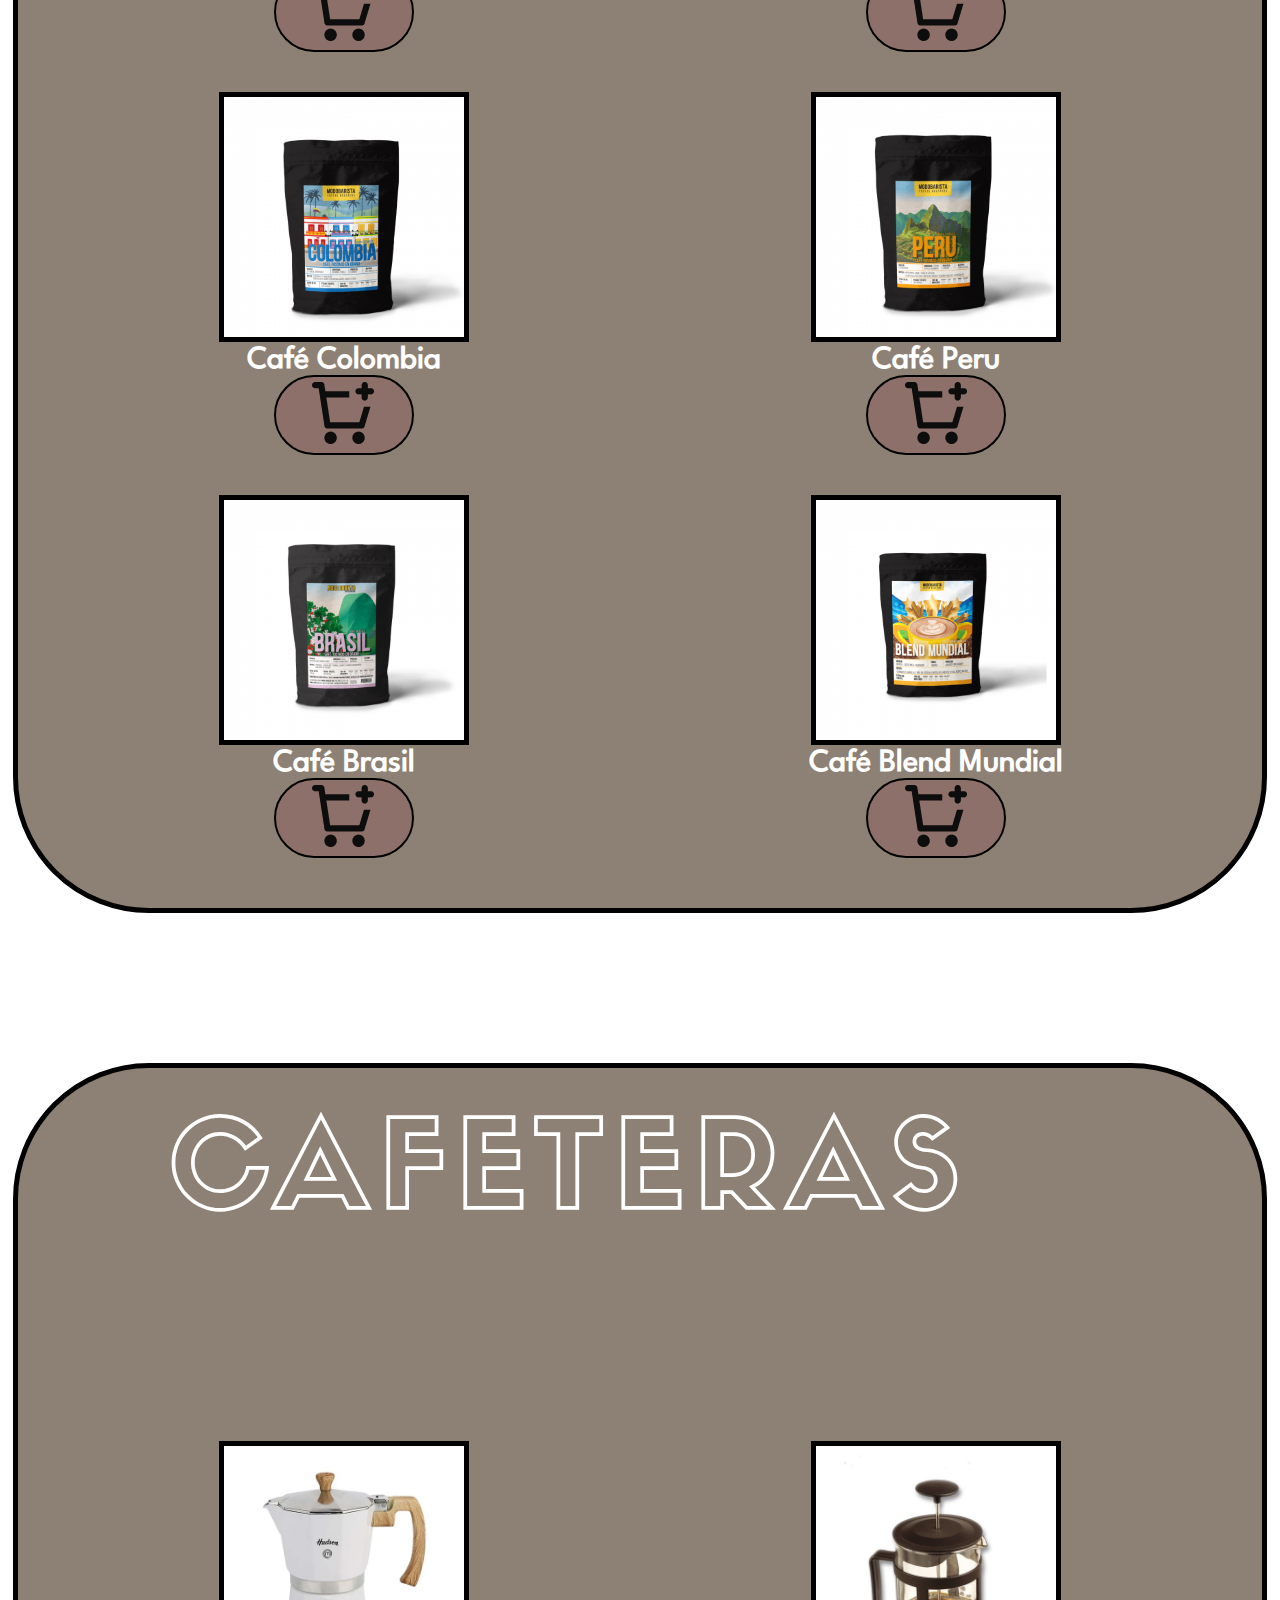
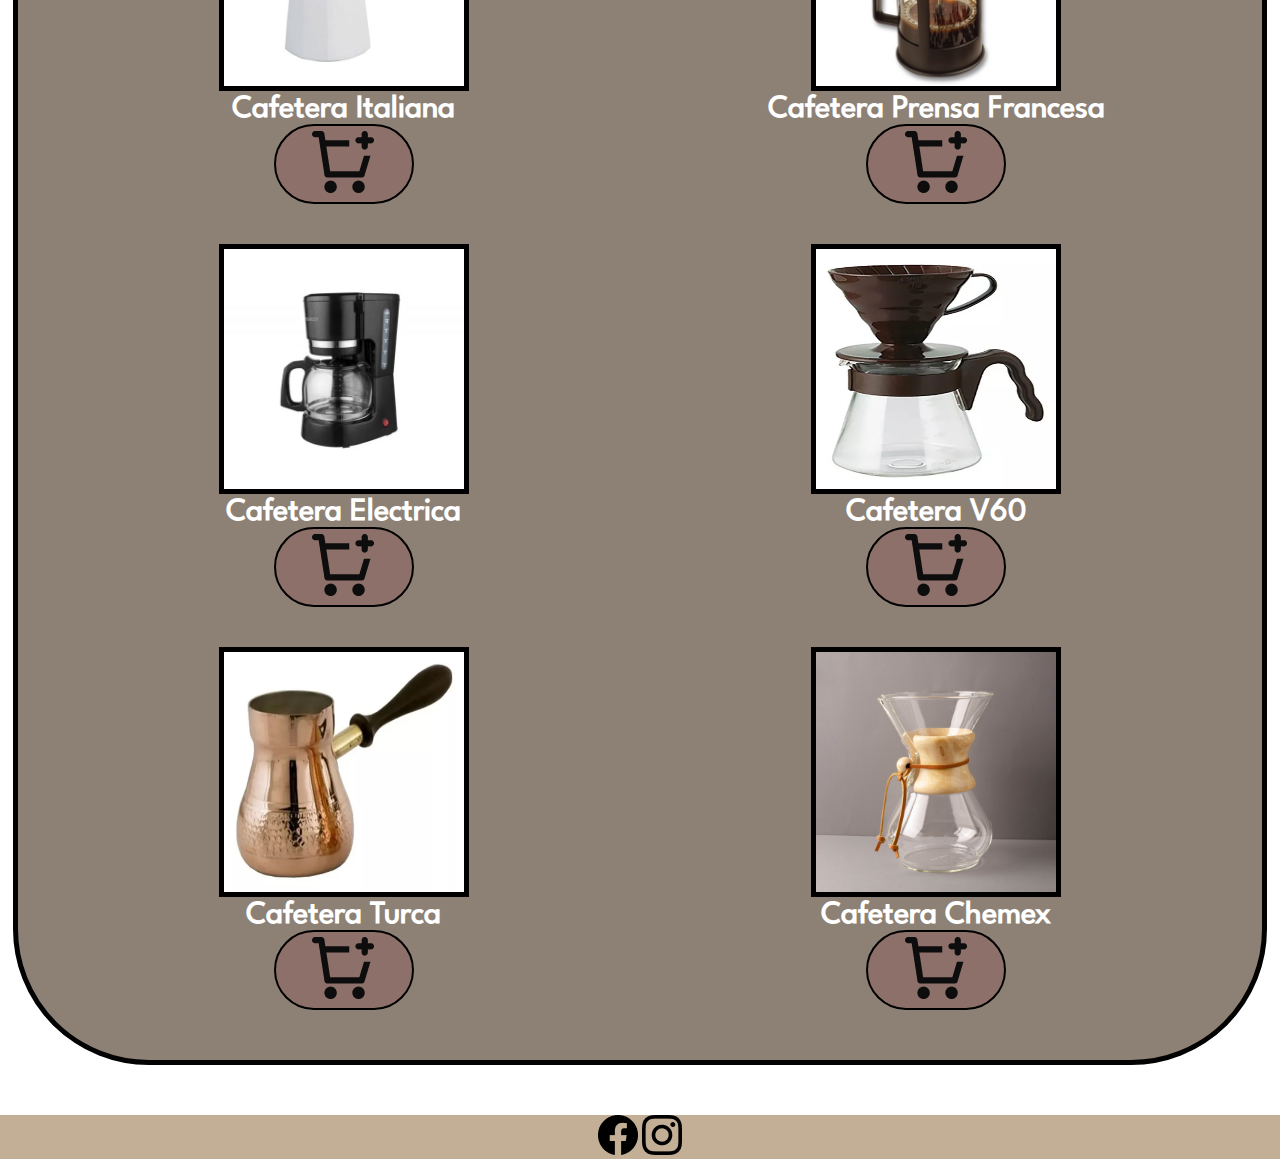
<file: pages/Tienda.html>
<!DOCTYPE html>
<html lang="en">
<head>
    <meta charset="UTF-8">
    <meta name="viewport" content="width=device-width, initial-scale=1.0">
    <meta name="keywords" content="tienda cafe, tienda, cafeteras, productos, barista">
    <meta name="description" content="Tienda con variedad de productos cafeteros para el hogar y cafeterias.">
    <meta name="author" content="Coffeeland">
    <title>Tienda | Coffeeland</title>
    <link rel="icon" href="../assets/img/logo.ico">
    <link rel="stylesheet" href="../css/style.css">

</head>
<body>
    <header>
        <div>
            <a href="../index.html"><img class="logo-header" src="../assets/img/isologo.png" alt=""></a>
        </div>
        <nav>
            <ul class="navbar">
                <li><a href=""><img src="../assets/img/Buscar.png" alt="Buscar"></a></li>
                <li><a href="../index.html">Inicio</a></li>
                <li><a href="#">Tienda</a></li>
                <li><a href="./Nosotros.html">Nosotros</a></li>
                <li><a href="./Ingreso.html">Ingreso</a></li>
                <li><a href="./Carrito.html"><img src="../assets/img/Carrito.png" alt="Carrito"></a></li>
            </ul>
        </nav>
    </header>
    <main>
        <section class="titulo">
            <h1>COFEELAND <span><br>STORE</span></h1>
        </section>
        <section class="tienda-principal">
            <section class="tienda ofertas">
                <h2>OFERTAS</h2>
                <ul class="lista-productos">
                        <li>
                            <div>
                                <img class="tam-img" src="../assets/img/of-1.webp" alt="Producto">
                            </div>
                            <div>
                                <h3>Tamper</h3>
                            </div>
                            <div>
                                <button><img src="../assets/img/agregar-carrito.png" alt="Agregar al carrito"></button>
                            </div>
                        </li>
                        <li>
                            <div>
                                <img class="tam-img" src="../assets/img/of-2.jpg" alt="Producto">
                            </div>
                            <div>
                                <h3>Portafiltro</h3>
                            </div>
                            <div>
                                <button><img src="../assets/img/agregar-carrito.png" alt="Agregar al carrito"></button>
                            </div>
                        </li>
                        <li>
                            <div>
                                <img class="tam-img" src="../assets/img/of-3.jpg" alt="Producto">
                            </div>
                            <div>
                                <h3>Taza 6 oz</h3>
                            </div>
                            <div>
                                <button><img src="../assets/img/agregar-carrito.png" alt="Agregar al carrito"></button>
                            </div>
                        </li>
                        <li>
                            <div>
                                <img class="tam-img" src="../assets/img/of-4.webp" alt="Producto">
                            </div>
                            <div>
                                <h3>Vaso doble cristal</h3>
                            </div>
                            <div>
                                <button><img src="../assets/img/agregar-carrito.png" alt="Agregar al carrito"></button>
                            </div>
                        </li>
                </ul>
            </section>
            <section class="tienda">
                <h2>INSUMOS</h2>
                    <ul class="lista-productos">
                        <li>
                            <div>
                                <img class="tam-img" src="../assets/img/in-1.png" alt="Producto">
                            </div>
                            <div>
                                <h3>Café Brasil</h3>
                            </div>
                            <div>
                                <button><img src="../assets/img/agregar-carrito.png" alt="Agregar al carrito"></button>
                            </div>
                        </li>
                        <li>
                            <div>
                                <img class="tam-img" src="../assets/img/in-2.png" alt="Producto">
                            </div>
                            <div>
                                <h3>Café Colombia</h3>
                            </div>
                            <div>
                                <button><img src="../assets/img/agregar-carrito.png" alt="Agregar al carrito"></button>
                            </div>
                        </li>
                        <li>
                            <div>
                                <img class="tam-img" src="../assets/img/in-3.png" alt="Producto">
                            </div>
                            <div>
                                <h3>Café Colombia</h3>
                            </div>
                            <div>
                                <button><img src="../assets/img/agregar-carrito.png" alt="Agregar al carrito"></button>
                            </div>
                        </li>
                        <li>
                            <div>
                                <img class="tam-img" src="../assets/img/in-4.png" alt="Producto">
                            </div>
                            <div>
                                <h3>Café Peru</h3>
                            </div>
                            <div>
                                <button><img src="../assets/img/agregar-carrito.png" alt="Agregar al carrito"></button>
                            </div>
                        </li>
                        <li>
                            <div>
                                <img class="tam-img" src="../assets/img/in-5.png" alt="Producto">
                            </div>
                            <div>
                                <h3>Café Brasil</h3>
                            </div>
                            <div>
                                <button><img src="../assets/img/agregar-carrito.png" alt="Agregar al carrito"></button>
                            </div>
                        </li>
                        <li>
                            <div>
                                <img class="tam-img" src="../assets/img/in-6.png" alt="Producto">
                            </div>
                            <div>
                                <h3>Café Blend Mundial</h3>
                            </div>
                            <div>
                                <button><img src="../assets/img/agregar-carrito.png" alt="Agregar al carrito"></button>
                            </div>
                        </li>
                    </ul>
            </section>
            <section class="tienda">
                <h2>CAFETERAS</h2>
                    <ul class="lista-productos">
                        <li>
                            <div>
                                <img class="tam-img" src="../assets/img/cafet-1.jpg" alt="Producto">
                            </div>
                            <div>
                                <h3>Cafetera Italiana</h3>
                            </div>
                            <div>
                                <button><img src="../assets/img/agregar-carrito.png" alt="Agregar al carrito"></button>
                            </div>
                        </li>
                        <li>
                            <div>
                                <img class="tam-img" src="../assets/img/cafet-2.jpg" alt="Producto">
                            </div>
                            <div>
                                <h3>Cafetera Prensa Francesa</h3>
                            </div>
                            <div>
                                <button><img src="../assets/img/agregar-carrito.png" alt="Agregar al carrito"></button>
                            </div>
                        </li>
                        <li>
                            <div>
                                <img class="tam-img" src="../assets/img/cafet-3.webp" alt="Producto">
                            </div>
                            <div>
                                <h3>Cafetera Electrica</h3>
                            </div>
                            <div>
                                <button><img src="../assets/img/agregar-carrito.png" alt="Agregar al carrito"></button>
                            </div>
                        </li>
                        <li>
                            <div>
                                <img class="tam-img" src="../assets/img/cafet-4.webp" alt="Producto">
                            </div>
                            <div>
                                <h3>Cafetera V60</h3>
                            </div>
                            <div>
                                <button><img src="../assets/img/agregar-carrito.png" alt="Agregar al carrito"></button>
                            </div>
                        </li>
                        <li>
                            <div>
                                <img class="tam-img" src="../assets/img/cafet-5.webp" alt="Producto">
                            </div>
                            <div>
                                <h3>Cafetera Turca</h3>
                            </div>
                            <div>
                                <button><img src="../assets/img/agregar-carrito.png" alt="Agregar al carrito"></button>
                            </div>
                        </li>
                        <li>
                            <div>
                                <img class="tam-img" src="../assets/img/cafet-6.jpg" alt="Producto">
                            </div>
                            <div>
                                <h3>Cafetera Chemex</h3>
                            </div>
                            <div>
                                <button><img src="../assets/img/agregar-carrito.png" alt="Agregar al carrito"></button>
                            </div>
                        </li>
                    </ul>
            </section>
        </section>
    </main>
    <footer>
        <section>
            <a href="https://www.facebook.com" target="_blank"><img src="../assets/img/facebook.png" alt="facebook"></a>
            <a href="https://www.instagram.com" target="_blank"><img src="../assets/img/instagram.png" alt="Instagram"></a>
        </section>
    </footer>
</body>
</html>
</file>
<file: css/style.css>
/*Base*/
* {
  margin: 0;
  padding: 0;
  box-sizing: border-box;
}

@font-face {
  font-family: "League Spartan";
  src: url("../assets/fonts/LeagueSpartan-Regular.ttf");
}
@font-face {
  font-family: "Sifonn";
  src: url("../assets/fonts/SIFONN_BASIC_OUTLINE.otf");
}
@font-face {
  font-family: "Unlearns";
  src: url("../assets/fonts/unlearn2.ttf");
}
@font-face {
  font-family: "Tourney";
  src: url("../assets/fonts/Tourney_Condensed-Medium.ttf");
}
/*Utilites*/
/*layout*/
html {
  max-height: 100%;
  max-width: 100%;
  overflow-x: hidden;
}

body {
  display: flex;
  flex-direction: column;
  justify-content: none;
  align-items: none;
  min-height: 100%;
  max-width: 100%;
  overflow-x: hidden;
}

header {
  background-color: #BFAE9D;
  min-width: 100%;
  display: flex;
  flex-direction: row;
  justify-content: center;
  align-items: center;
  list-style: none;
}
header .logo-header {
  width: 10rem;
  height: 10rem;
}
header .navbar {
  width: auto;
  display: flex;
  flex-direction: row;
  justify-content: none;
  align-items: none;
  list-style: none;
  gap: 1.875rem;
  text-decoration: none;
}

nav li a {
  color: #FFF;
  text-align: center;
  text-shadow: 0px 4px 4px rgba(0, 0, 0, 0.25);
  font-family: League Spartan;
  font-size: 40px;
  font-style: normal;
  font-weight: 400;
  line-height: normal;
  text-decoration: none;
  padding: 1.7569rem 0 1.6087rem 0;
}
nav li a:hover {
  color: black;
}

main .section1-inicio {
  border-radius: 1px;
  display: flex;
  flex-direction: none;
  justify-content: center;
  align-items: center;
  border: 0.3125rem solid #5F4136;
  background-image: url("../assets/img/Fondo-cafe.png");
  background-repeat: no-repeat;
  background-size: cover;
}
main .section1-inicio .img1-inicio {
  width: 42.8125rem;
  height: 35.625rem;
}
main .section1-inicio .img2-inicio {
  width: 37.3125rem;
  height: 35.3125rem;
}
main .section2-inicio {
  height: 37.5rem;
  margin-top: 1.875rem;
  display: flex;
  flex-direction: none;
  justify-content: center;
  align-items: center;
  background-image: url("../assets/img/fondo.png");
  background-repeat: no-repeat;
  background-size: cover;
  font-family: "Unlearns";
  text-align: center;
  font-size: 6.875rem;
  font-style: normal;
  font-weight: 500;
  line-height: 6.25rem;
  text-shadow: 0px 4px 4px rgba(0, 0, 0, 0.25);
  padding-top: 3.125rem;
  border-radius: 7.8125rem;
  border: 5px solid #000;
  text-shadow: 0px 4px 4px rgba(0, 0, 0, 0.25);
}
main .section2-inicio span {
  font-family: "Tourney";
  color: #FFF;
  font-size: 8.75rem;
  font-style: normal;
  font-weight: 500;
  line-height: 7.5rem;
  text-shadow: 0px 4px 4px rgba(0, 0, 0, 0.25);
}
main .section3-inicio {
  display: flex;
  flex-direction: none;
  justify-content: center;
  align-items: center;
}
main .section3-inicio div img {
  margin: 1.875rem;
}
main .section3-inicio .enlace {
  display: flex;
  flex-direction: none;
  justify-content: center;
  align-items: center;
  border-radius: 8rem;
  border: 5px solid #5F4136;
  box-shadow: 0px 4px 4px 0px rgba(0, 0, 0, 0.25);
  background-image: url("../assets/img/fondocafe1.jpeg");
  background-size: cover;
  margin: 0 0.625rem 0.625rem 0.625rem;
}
main .section3-inicio .enlace a {
  width: auto;
  height: auto;
  padding: 1.25rem;
  color: #FFF;
  text-align: center;
  font-family: "Tourney";
  font-size: 4.375rem;
  font-style: normal;
  font-weight: 600;
  line-height: normal;
  backdrop-filter: blur(2px);
  text-decoration: none;
  border: #000;
  -webkit-text-stroke: #000 0.05px;
}

.main-login {
  display: flex;
  flex-direction: column;
  justify-content: space-evenly;
  align-items: center;
  gap: 3.125rem;
}
.main-login .login {
  display: flex;
  flex-direction: column;
  justify-content: center;
  align-items: center;
  gap: 1.25rem;
  margin: 3.125rem;
  width: 68.5rem;
  height: 49.3125rem;
  border-radius: 3.125rem;
  border: 8px solid #000;
  background-image: url("../assets/img/fondo-login.PNG");
  box-shadow: 0px 4px 4px 0px rgba(0, 0, 0, 0.25);
  background-repeat: no-repeat;
  background-size: cover;
}
.main-login .login h1, .main-login .login div h3, .main-login .login div form a input, .main-login .login div form label {
  width: 40.375rem;
  height: 3.0625rem;
  color: #FFF;
  text-shadow: 0px 4px 4px rgba(0, 0, 0, 0.25);
  font-family: League Spartan;
  font-size: 3.75rem;
  font-style: normal;
  font-weight: 700;
  line-height: normal;
  text-decoration: none;
}
.main-login .login div form {
  display: flex;
  flex-direction: column;
  justify-content: center;
  align-items: center;
  gap: 1.25rem;
  margin-top: 2.5rem;
}
.main-login .login div form label {
  width: 27.9375rem;
  height: 3.0625rem;
  font-size: 2.5rem;
  font-style: normal;
  font-weight: 700;
  line-height: normal;
}
.main-login .login div form input {
  width: 36.9375rem;
  height: 4.8125rem;
  border: 4px solid #000;
  background: #FFFCFC;
  margin: 0 2.375rem;
}
.main-login .login div form a input {
  width: 16.25rem;
  height: 4.8125rem;
  color: #000000;
  font-size: 40px;
  font-style: normal;
  font-weight: 700;
  line-height: normal;
  border-radius: 1.875rem;
  border: 0.25rem solid #000;
  background: #ECB528;
}
.main-login .login div h3 {
  text-align: center;
  font-size: 2.25rem;
  font-style: normal;
  font-weight: 700;
  line-height: normal;
}
.main-login .login-section2 {
  width: 31.1875rem;
  height: 6rem;
  border-radius: 3.125rem;
  border: 8px solid #000;
  background: url("../assets/img/fondo-login.PNG");
  box-shadow: 0px 4px 4px 0px rgba(0, 0, 0, 0.25);
  background-repeat: no-repeat;
  background-size: cover;
  margin: 3.125rem;
  display: flex;
  flex-direction: none;
  justify-content: center;
  align-items: center;
}
.main-login .login-section2 h2 a {
  width: 30.875rem;
  height: 6rem;
  color: #ffffff;
  text-align: center;
  text-shadow: 0px 4px 4px rgba(0, 0, 0, 0.25);
  font-family: League Spartan;
  font-size: 2.25rem;
  font-style: normal;
  font-weight: 700;
  line-height: normal;
  text-decoration: none;
}

.main-nosotros .principal-nosotros {
  width: 98%;
  height: 12rem;
  display: flex;
  flex-direction: row;
  justify-content: center;
  align-items: center;
  border-radius: 3.125rem;
  border: 8px solid #000;
  background: #8D8175;
  box-shadow: 0px 4px 4px 0px rgba(0, 0, 0, 0.25);
  margin: 0.625rem;
}
.main-nosotros .principal-nosotros h1, .main-nosotros .principal-nosotros .main-login .login div form label, .main-login .login div form .main-nosotros .principal-nosotros label, .main-nosotros .principal-nosotros .main-login .login div form a input, .main-login .login div form a .main-nosotros .principal-nosotros input, .main-nosotros .principal-nosotros .main-login .login div h3, .main-login .login div .main-nosotros .principal-nosotros h3 {
  width: 37.25rem;
  height: 4.5625rem;
  color: #ffffff;
  text-align: center;
  font-family: Sifonn;
  font-size: 7rem;
  font-style: normal;
  font-weight: 700;
  line-height: normal;
}
.main-nosotros .titulo-nosotros {
  height: 9.9375rem;
  display: flex;
  flex-direction: row;
  justify-content: center;
  align-items: center;
  width: 50%;
  border-radius: 3.125rem;
  border: 8px solid #000;
  background: #8D8175;
  box-shadow: 0px 4px 4px 0px rgba(0, 0, 0, 0.25);
  margin: 0.625rem;
}
.main-nosotros .titulo-nosotros h2 {
  width: 37.25rem;
  height: 4.5625rem;
  color: #ffffff;
  text-align: center;
  font-family: Sifonn;
  font-size: 5rem;
  font-style: normal;
  font-weight: 700;
  line-height: normal;
  text-shadow: -2px -2px 1px #ffffff, 2px 2px 1px #ffffff, -2px 2px 1px #ffffff, 2px -2px 1px #ffffff;
}
.main-nosotros .container-conocenos {
  display: flex;
  flex-direction: row;
  justify-content: space-between;
  align-items: center;
}
.main-nosotros .container-conocenos .container-parrafo {
  display: flex;
  flex-direction: row;
  justify-content: center;
  align-items: start;
  width: 50%;
  height: 50rem;
  border-radius: 3.125rem;
  border: 8px solid #000;
  background: #8D8275;
  box-shadow: 0px 4px 4px 0px rgba(0, 0, 0, 0.25);
  margin: 1.25rem;
  padding-bottom: 0.625rem;
}
.main-nosotros .container-conocenos .container-parrafo p {
  width: 41.5625rem;
  height: 32.375rem;
  color: #FFF;
  text-align: justify;
  font-family: League Spartan;
  font-size: 2.1875rem;
  font-style: normal;
  font-weight: 700;
  line-height: normal;
}
.main-nosotros .titulo-newsletter {
  width: 98%;
}
.main-nosotros .section2-nosotros {
  display: flex;
  flex-direction: row;
  justify-content: space-around;
  align-items: none;
}
.main-nosotros .section2-nosotros div form {
  display: flex;
  flex-direction: column;
  justify-content: center;
  align-items: center;
  gap: 1.25rem;
  width: 41.6875rem;
  height: 37rem;
  border-radius: 3.125rem;
  border: 8px solid #000;
  background: #8D8275;
  box-shadow: 0px 4px 4px 0px rgba(0, 0, 0, 0.25);
  margin: 1.25rem;
}
.main-nosotros .section2-nosotros div form label {
  color: #FFF;
  text-align: center;
  font-family: League Spartan;
  font-size: 2.5rem;
  font-style: normal;
  font-weight: 700;
  line-height: normal;
}
.main-nosotros .section2-nosotros div form .datos {
  width: 36.9375rem;
  height: 4.8125rem;
  border: 4px solid #000;
  background: #FFFCFC;
  margin: 0 2.375rem;
}
.main-nosotros .section2-nosotros div form .boton-enviar {
  width: 4.8125rem;
  height: 4.6875rem;
}
.main-nosotros .opinion {
  display: flex;
  flex-direction: column;
  justify-content: center;
  align-items: center;
  height: 26.8125rem;
  border-radius: 3.125rem;
  border: 8px solid #000;
  background: #8D8275;
  box-shadow: 0px 4px 4px 0px rgba(0, 0, 0, 0.25);
  margin: 1.25rem;
}
.main-nosotros .opinion .input-opinion {
  width: 80%;
  height: 10.875rem;
  border: 4px solid #000;
  background: #FFFCFC;
  margin: 0 4.6875rem;
  font-size: medium;
}
.main-nosotros .opinion .boton-enviar {
  width: 4.8125rem;
  height: 4.6875rem;
}
.main-nosotros .opinion label {
  color: #FFF;
  text-align: center;
  font-family: League Spartan;
  font-size: 2.5rem;
  font-style: normal;
  font-weight: 700;
  line-height: normal;
}

main .titulo {
  width: 100%;
  height: 30.9375rem;
  background: url("../assets/img/fondo-tienda.png");
  -webkit-animation: tracking-in-expand 3s cubic-bezier(0.215, 0.61, 0.355, 1) both;
  animation: tracking-in-expand 3s cubic-bezier(0.215, 0.61, 0.355, 1) both;
  background-repeat: no-repeat;
  background-size: cover;
  background-position: 0 30%;
  display: flex;
  flex-direction: row;
  justify-content: center;
  align-items: flex-start;
  margin: 0 0 50px 0;
}
main .titulo h1, main .titulo .main-login .login div form label, .main-login .login div form main .titulo label, main .titulo .main-login .login div form a input, .main-login .login div form a main .titulo input, main .titulo .main-login .login div h3, .main-login .login div main .titulo h3 {
  width: 55.375rem;
  height: 6.25rem;
  color: #000;
  text-align: center;
  text-shadow: 0px 4px 4px rgba(0, 0, 0, 0.25);
  font-family: "Sifonn";
  font-size: 8rem;
  font-style: normal;
  font-weight: 700;
  line-height: 6.25rem; /* 78.125% */
  text-shadow: -3px -3px 2px #ffffff, 3px 3px 2px #ffffff, -3px 3px 2px #ffffff, 3px -3px 2px #fafafa;
  margin-top: 1.875rem;
}
main .titulo h1 span, main .titulo .main-login .login div form label span, .main-login .login div form main .titulo label span, main .titulo .main-login .login div form a input span, .main-login .login div form a main .titulo input span, main .titulo .main-login .login div h3 span, .main-login .login div main .titulo h3 span {
  width: 50.5rem;
  height: 7.5rem;
  color: #FFFCFC;
  text-align: center;
  text-shadow: 0px 4px 4px rgba(0, 0, 0, 0.25);
  font-family: "Sifonn";
  font-size: 8rem;
  font-style: normal;
  line-height: 7.5rem; /* 93.75% */
  letter-spacing: 25.6px;
  font-weight: bolder;
  -webkit-animation: tracking-in-expand 3s cubic-bezier(0.215, 0.61, 0.355, 1) both;
  animation: tracking-in-expand 3s cubic-bezier(0.215, 0.61, 0.355, 1) both;
  background-repeat: no-repeat;
}
main .tienda-principal {
  display: flex;
  flex-direction: column;
  justify-content: space-between;
  align-items: center;
  gap: 3.125rem;
}
main .tienda-principal .tienda {
  width: 98%;
  height: auto;
  border-radius: 8.5rem;
  border: 5px solid #020202;
  background: #8D8175;
  text-align: center;
  margin: 3.125rem;
}
main .tienda-principal .tienda h2 {
  width: 34.8125rem;
  height: 17.0625rem;
  color: #FFF;
  text-align: center;
  font-family: "Sifonn";
  font-size: 7.625rem;
  font-style: normal;
  font-weight: 700;
  line-height: 7.5rem; /* 125%*/
  letter-spacing: 9.6px;
  margin: 3.125rem 0 0 9.375rem;
}
main .tienda-principal .tienda ul {
  display: grid;
  grid-template-columns: repeat(2, 1fr);
  grid-template-rows: repeat(3, 1fr);
  margin: 3.125rem;
  gap: 2.5rem;
  list-style: none;
}
main .tienda-principal .tienda ul li div .tam-img {
  width: 15.625rem;
  height: 15.625rem;
  border: 0.3125rem solid black;
}
main .tienda-principal .tienda ul li div button {
  border-radius: 5rem;
  border: 2px solid #000;
  background: rgba(143, 96, 96, 0.5);
  width: 8.75rem;
  height: 5rem;
}
main .tienda-principal .tienda ul li div h3 {
  color: #ffffff;
  text-align: center;
  font-family: League Spartan;
  font-size: 2rem;
  font-style: normal;
  font-weight: 700;
  line-height: normal;
}

/* ----------------------------------------------
 * Generated by Animista on 2023-10-6 20:42:59
 * Licensed under FreeBSD License.
 * See http://animista.net/license for more info. 
 * w: http://animista.net, t: @cssanimista
 * ---------------------------------------------- */
/**
 * ----------------------------------------
 * animation tracking-in-expand
 * ----------------------------------------
 */
@-webkit-keyframes tracking-in-expand {
  0% {
    letter-spacing: -0.5em;
    opacity: 0;
  }
  40% {
    opacity: 0.6;
  }
  100% {
    opacity: 1;
  }
}
@keyframes tracking-in-expand {
  0% {
    letter-spacing: -0.5em;
    opacity: 0;
  }
  40% {
    opacity: 0.6;
  }
  100% {
    opacity: 1;
  }
}
main .titulo-carrito {
  display: flex;
  flex-direction: row;
  justify-content: center;
  align-items: none;
  margin: 3.125rem;
}
main .titulo-carrito h1, main .titulo-carrito .main-login .login div form label, .main-login .login div form main .titulo-carrito label, main .titulo-carrito .main-login .login div form a input, .main-login .login div form a main .titulo-carrito input, main .titulo-carrito .main-login .login div h3, .main-login .login div main .titulo-carrito h3 {
  width: 34.4375rem;
  height: 5.9375rem;
  border-radius: 3.125rem;
  border: 4px solid #000;
  background: #8D8175;
  box-shadow: 0px 4px 4px 0px rgba(0, 0, 0, 0.25);
  width: 32.875rem;
  height: 5.9375rem;
  color: #FFF;
  text-align: center;
  text-shadow: 0px 4px 4px rgba(0, 0, 0, 0.25);
  font-family: League Spartan;
  font-size: 6rem;
  font-style: normal;
  font-weight: 700;
  line-height: normal;
}
main .carrito {
  display: flex;
  flex-direction: row;
  justify-content: space-evenly;
  align-items: center;
}
main .carrito section ul {
  display: flex;
  flex-direction: column;
  justify-content: none;
  align-items: none;
  margin: 1.25rem;
  width: 50rem;
  height: auto;
  border-radius: 50px;
  border: 4px solid #000;
  background: #8D8275;
  box-shadow: 0px 4px 4px 0px rgba(0, 0, 0, 0.25);
}
main .carrito section ul li {
  display: flex;
  flex-direction: none;
  justify-content: none;
  align-items: center;
  padding: 1.25rem;
}
main .carrito section ul li img {
  width: 12.875rem;
  height: 8.625rem;
  border: 0.3125rem solid black;
}
main .carrito section ul li h3 {
  width: 16.8254rem;
  height: 2.9078rem;
  color: #FFF;
  text-align: center;
  text-shadow: 0px 4px 4px rgba(0, 0, 0, 0.25);
  font-family: League Spartan;
  font-size: 2.5rem;
  font-style: normal;
  font-weight: 400;
  line-height: normal;
}
main .carrito section ul li .precio-carrito {
  width: 10rem;
  height: 3.75rem;
  border-radius: 5rem;
  border: 2px solid #000;
  background: rgba(143, 96, 96, 0.5);
}
main .carrito section ul li .precio-carrito h4 {
  width: 9.625rem;
  height: 4.0625rem;
  color: #FFF;
  text-align: center;
  font-family: League Spartan;
  font-size: 40px;
  font-style: normal;
  font-weight: 400;
  line-height: normal;
  padding-top: 0.625rem;
}
main .carrito .section2-carrito {
  display: flex;
  flex-direction: column;
  justify-content: center;
  align-items: center;
  gap: 3.125rem;
}
main .carrito .section2-carrito h2 {
  width: 26.625rem;
  height: 3.9375rem;
  border-radius: 3.125rem;
  border: 4px solid #000;
  background: #8D8175;
  box-shadow: 0px 4px 4px 0px rgba(0, 0, 0, 0.25);
  color: #FFF;
  text-align: center;
  text-shadow: 0px 4px 4px rgba(0, 0, 0, 0.25);
  font-family: League Spartan;
  font-size: 3.125rem;
  font-style: normal;
  font-weight: 700;
  line-height: normal;
}
main .carrito .section2-carrito .resumen {
  width: 26.625rem;
  height: 17.125rem;
  border-radius: 3.125rem;
  border: 4px solid #000;
  background: #8D8275;
  box-shadow: 0px 4px 4px 0px rgba(0, 0, 0, 0.25);
  display: flex;
  flex-direction: column;
  justify-content: space-around;
  align-items: center;
  margin: 3.125rem;
}
main .carrito .section2-carrito .resumen div h3 {
  color: #FFF;
  text-align: center;
  text-shadow: 0px 4px 4px rgba(0, 0, 0, 0.25);
  font-family: League Spartan;
  font-size: 42px;
  font-style: normal;
  font-weight: 700;
  line-height: normal;
}
main .carrito .section2-carrito .resumen div a button {
  width: 16.25rem;
  height: 4.8125rem;
  color: #000000;
  text-shadow: 0px 4px 4px rgba(0, 0, 0, 0.25);
  font-family: League Spartan;
  font-size: 40px;
  font-style: normal;
  font-weight: 700;
  line-height: normal;
  border-radius: 1.875rem;
  border: 0.25rem solid #000;
  background: #ECB528;
}

footer {
  display: flex;
  flex-direction: none;
  justify-content: center;
  align-items: end;
  background: #C3AF96;
  margin-top: auto;
}
footer img {
  width: 2.5rem;
  height: 2.5rem;
}

/*MEDIA*/
/*MEDIA QUERY. HACIENDO RESPONSIVE 100% A INDEX Y NOSOTROS*/
@media (max-width: 1024px) {
  header {
    display: flex;
    flex-direction: column;
  }
  header .navbar {
    gap: 1.25rem;
    text-decoration: none;
  }
  .section3-inicio {
    flex-direction: column;
  }
  .main-nosotros .titulo-nosotros h2 {
    font-size: 3.75rem;
  }
  .main-nosotros .container-conocenos .container-parrafo {
    height: 56.25rem;
  }
  .main-nosotros .container-conocenos .container-parrafo p {
    font-size: 2rem;
    margin: 1.25rem;
  }
  .main-nosotros .section2-nosotros {
    flex-direction: column;
    align-items: center;
  }
  .imagen-conocenos {
    width: 25rem;
    margin-top: 3.125rem;
  }
  .main-login .login {
    width: 50rem;
    height: 61.25rem;
  }
  main .carrito {
    flex-direction: column;
  }
  main .tienda-principal .tienda h2 {
    margin: 3.125rem 0 0 6.25rem;
  }
}
@media (max-width: 768px) {
  header {
    flex-direction: column;
  }
  header .navbar {
    gap: 2.5rem;
    text-decoration: none;
  }
  header nav li a {
    font-size: 1.5625rem;
  }
  header nav img {
    width: 1.5625rem;
    height: 1.5625rem;
  }
  .main-nosotros .titulo-nosotros {
    width: 98%;
  }
  .main-nosotros .container-conocenos .container-parrafo {
    height: 56.25rem;
    width: 98%;
    align-items: center;
  }
  .main-nosotros .container-conocenos .container-parrafo p {
    font-size: 2rem;
    margin: 1.25rem;
  }
  main .section1-inicio {
    display: none;
  }
  main .section3-inicio {
    flex-direction: column;
  }
  main .imagen-conocenos {
    display: none;
  }
  main .titulo-nosotros {
    width: 100%;
  }
  .main-login .login {
    width: 600px;
  }
  .main-login .login h1, .main-login .login div form label, .main-login .login div form a input, .main-login .login div h3 {
    width: auto;
  }
  .main-login .login div form input {
    width: 25rem;
  }
  main .titulo h1, main .titulo .main-login .login div form label, .main-login .login div form main .titulo label, main .titulo .main-login .login div form a input, .main-login .login div form a main .titulo input, main .titulo .main-login .login div h3, .main-login .login div main .titulo h3 {
    font-size: 6rem;
  }
  main .tienda-principal .tienda h2 {
    margin: 3.125rem 0 0 6.25rem;
    font-size: 5rem;
  }
}
@media (max-width: 425px) {
  header {
    flex-direction: column;
  }
  header .navbar {
    gap: 0.9375rem;
    text-decoration: none;
  }
  header nav li a {
    font-size: 1.25rem;
  }
  header nav img {
    width: 1.25rem;
    height: 1.25rem;
  }
  main .section1-inicio {
    display: none;
  }
  main .section2-inicio {
    font-size: 5rem;
  }
  main .section2-inicio span {
    font-size: 7.5rem;
  }
  main .section3-inicio {
    flex-direction: column;
  }
  main .section3-inicio div img {
    width: 18.75rem;
  }
  main .enlace {
    width: auto;
    height: auto;
  }
  main .enlace h2 {
    height: auto;
    font-size: 5rem;
    text-align: center;
  }
  .main-nosotros .titulo-nosotros {
    width: 95%;
  }
  .main-nosotros .titulo-nosotros h2 {
    font-size: 3.125rem;
  }
  .main-nosotros .container-conocenos {
    width: 94%;
  }
  .main-nosotros .container-conocenos .container-parrafo {
    height: 37.5rem;
    align-items: center;
  }
  .main-nosotros .container-conocenos .container-parrafo p {
    font-size: 1.25rem;
    margin: 1.25rem;
  }
  .main-nosotros .section2-nosotros .imagen-newsletter {
    display: none;
  }
  .main-nosotros .section2-nosotros div form {
    width: 25rem;
  }
  .main-nosotros .section2-nosotros div form label {
    font-size: 1.5625rem;
  }
  .main-nosotros .section2-nosotros div form .datos {
    width: 18.75rem;
  }
  .main-nosotros .section2-nosotros div form .boton-enviar {
    width: 3.125rem;
    height: 3.125rem;
    margin: 0.3125rem;
  }
  .main-nosotros .opinion {
    width: 92%;
  }
  .main-nosotros .opinion label {
    font-size: 1.5625rem;
    margin: 1.5625rem;
  }
  .main-nosotros .opinion .input-opinion {
    height: 6.25rem;
  }
  .main-nosotros .opinion .boton-enviar {
    width: 3.125rem;
    height: 3.125rem;
    margin: 1.5625rem;
  }
  main .titulo-carrito h1, main .titulo-carrito .main-login .login div form label, .main-login .login div form main .titulo-carrito label, main .titulo-carrito .main-login .login div form a input, .main-login .login div form a main .titulo-carrito input, main .titulo-carrito .main-login .login div h3, .main-login .login div main .titulo-carrito h3 {
    font-size: 64px;
    padding: 0.9375rem;
  }
  main .carrito section ul {
    width: 25rem;
  }
  main .carrito section ul li {
    flex-direction: column;
    margin: 2.5rem;
  }
  main .carrito .section2-carrito h2 {
    width: 25rem;
  }
  main .carrito .section2-carrito .resumen {
    width: 25rem;
  }
  .main-login .login {
    width: 25rem;
  }
  .main-login .login h1, .main-login .login div form label, .main-login .login div form a input, .main-login .login div h3 {
    font-size: 2rem;
  }
  .main-login .login div form input {
    width: 300px;
  }
  .main-login .login-section2 {
    width: 25rem;
  }
  .main-login .login-section2 h2 {
    text-align: center;
  }
  main .titulo {
    height: 12.5rem;
  }
  main .titulo h1, main .titulo .main-login .login div form label, .main-login .login div form main .titulo label, main .titulo .main-login .login div form a input, .main-login .login div form a main .titulo input, main .titulo .main-login .login div h3, .main-login .login div main .titulo h3 {
    margin-top: 0;
    font-size: 3rem;
  }
  main .titulo h1 span, main .titulo .main-login .login div form label span, .main-login .login div form main .titulo label span, main .titulo .main-login .login div form a input span, .main-login .login div form a main .titulo input span, main .titulo .main-login .login div h3 span, .main-login .login div main .titulo h3 span {
    letter-spacing: 0;
    line-height: 0;
    font-size: 4rem;
  }
  main .tienda-principal .tienda {
    margin-bottom: 1.25rem;
  }
  main .tienda-principal .tienda h2 {
    height: 6.25rem;
    font-size: 2rem;
    display: flex;
    justify-content: flex-start;
    align-items: center;
  }
  main .tienda-principal .tienda ul li div .tam-img {
    width: 6.25rem;
    height: 6.25rem;
  }
  main .tienda-principal .tienda ul li div h3 {
    font-size: 1rem;
  }
  main .tienda-principal .tienda ul li div button {
    width: 6.25rem;
    height: 3.125rem;
  }
  main .tienda-principal .tienda ul li div button img {
    width: 2.1875rem;
  }
}

/*# sourceMappingURL=style.css.map */
</file>
